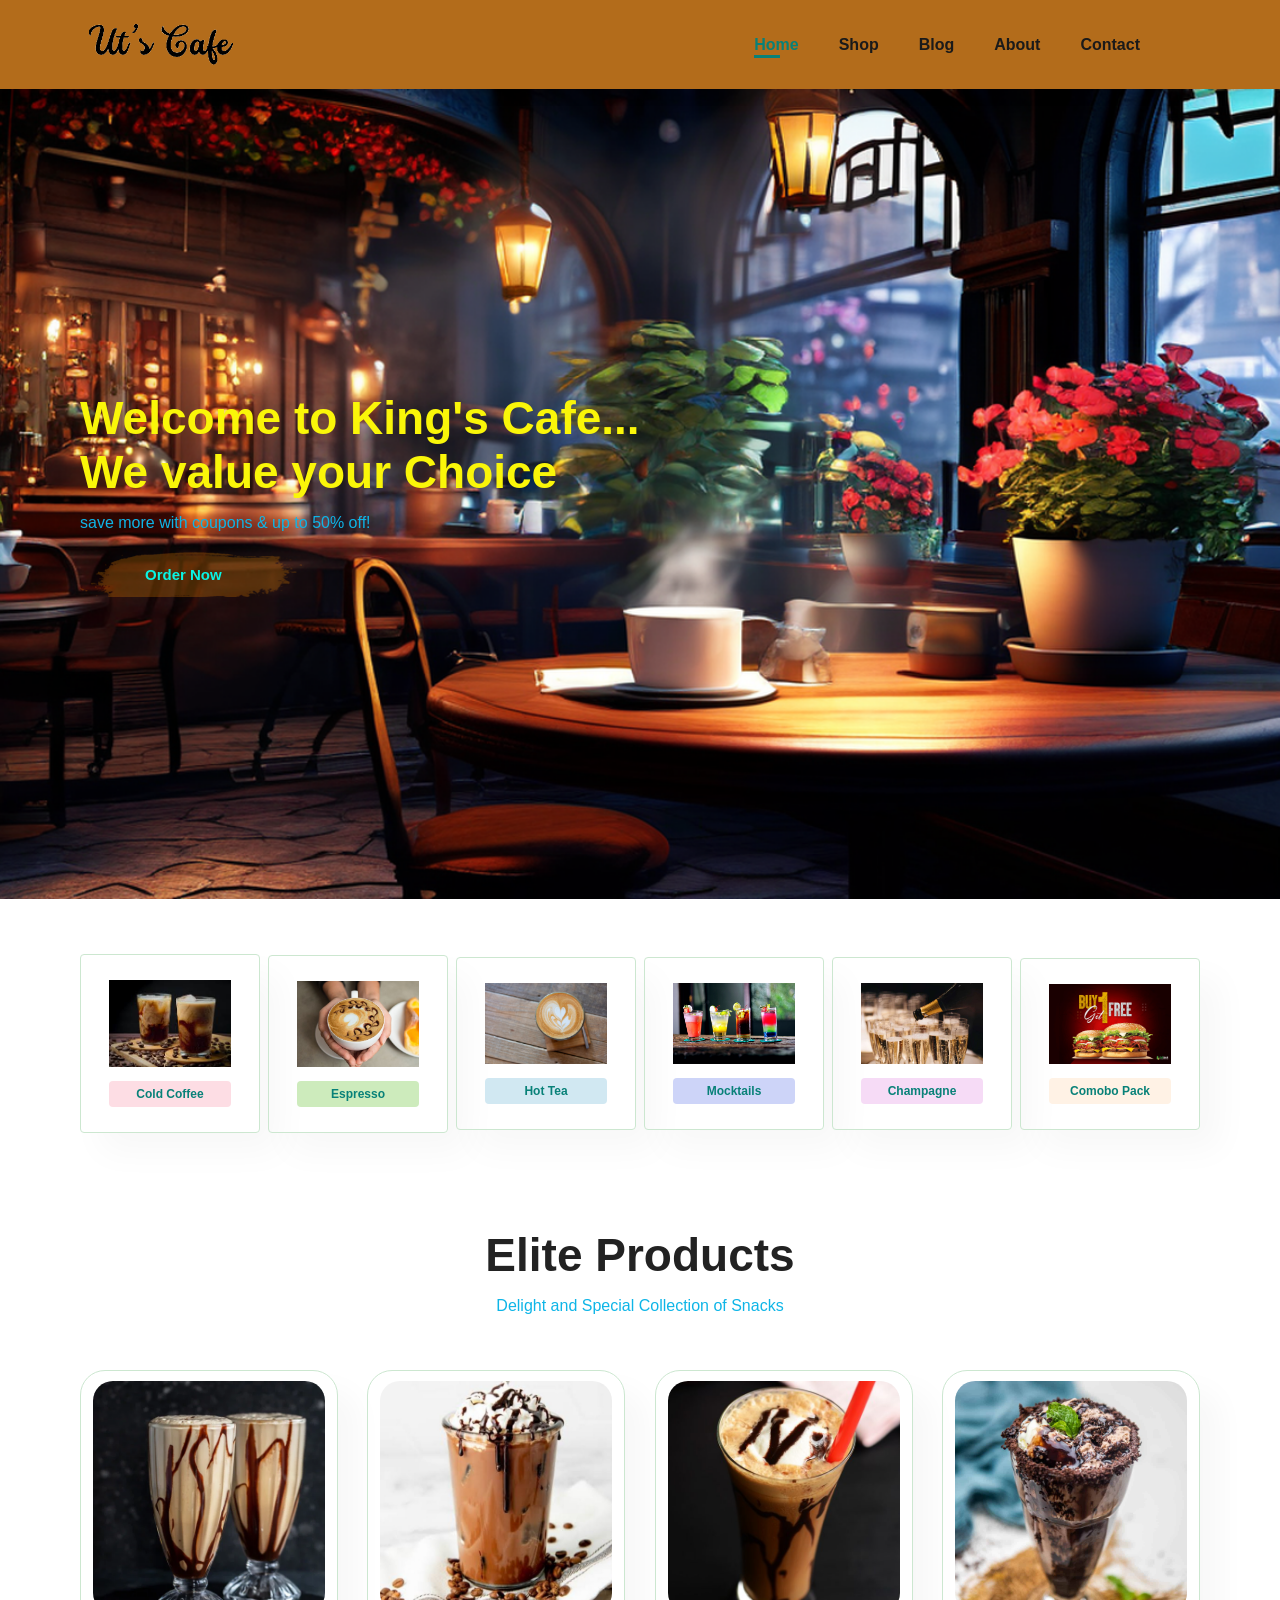
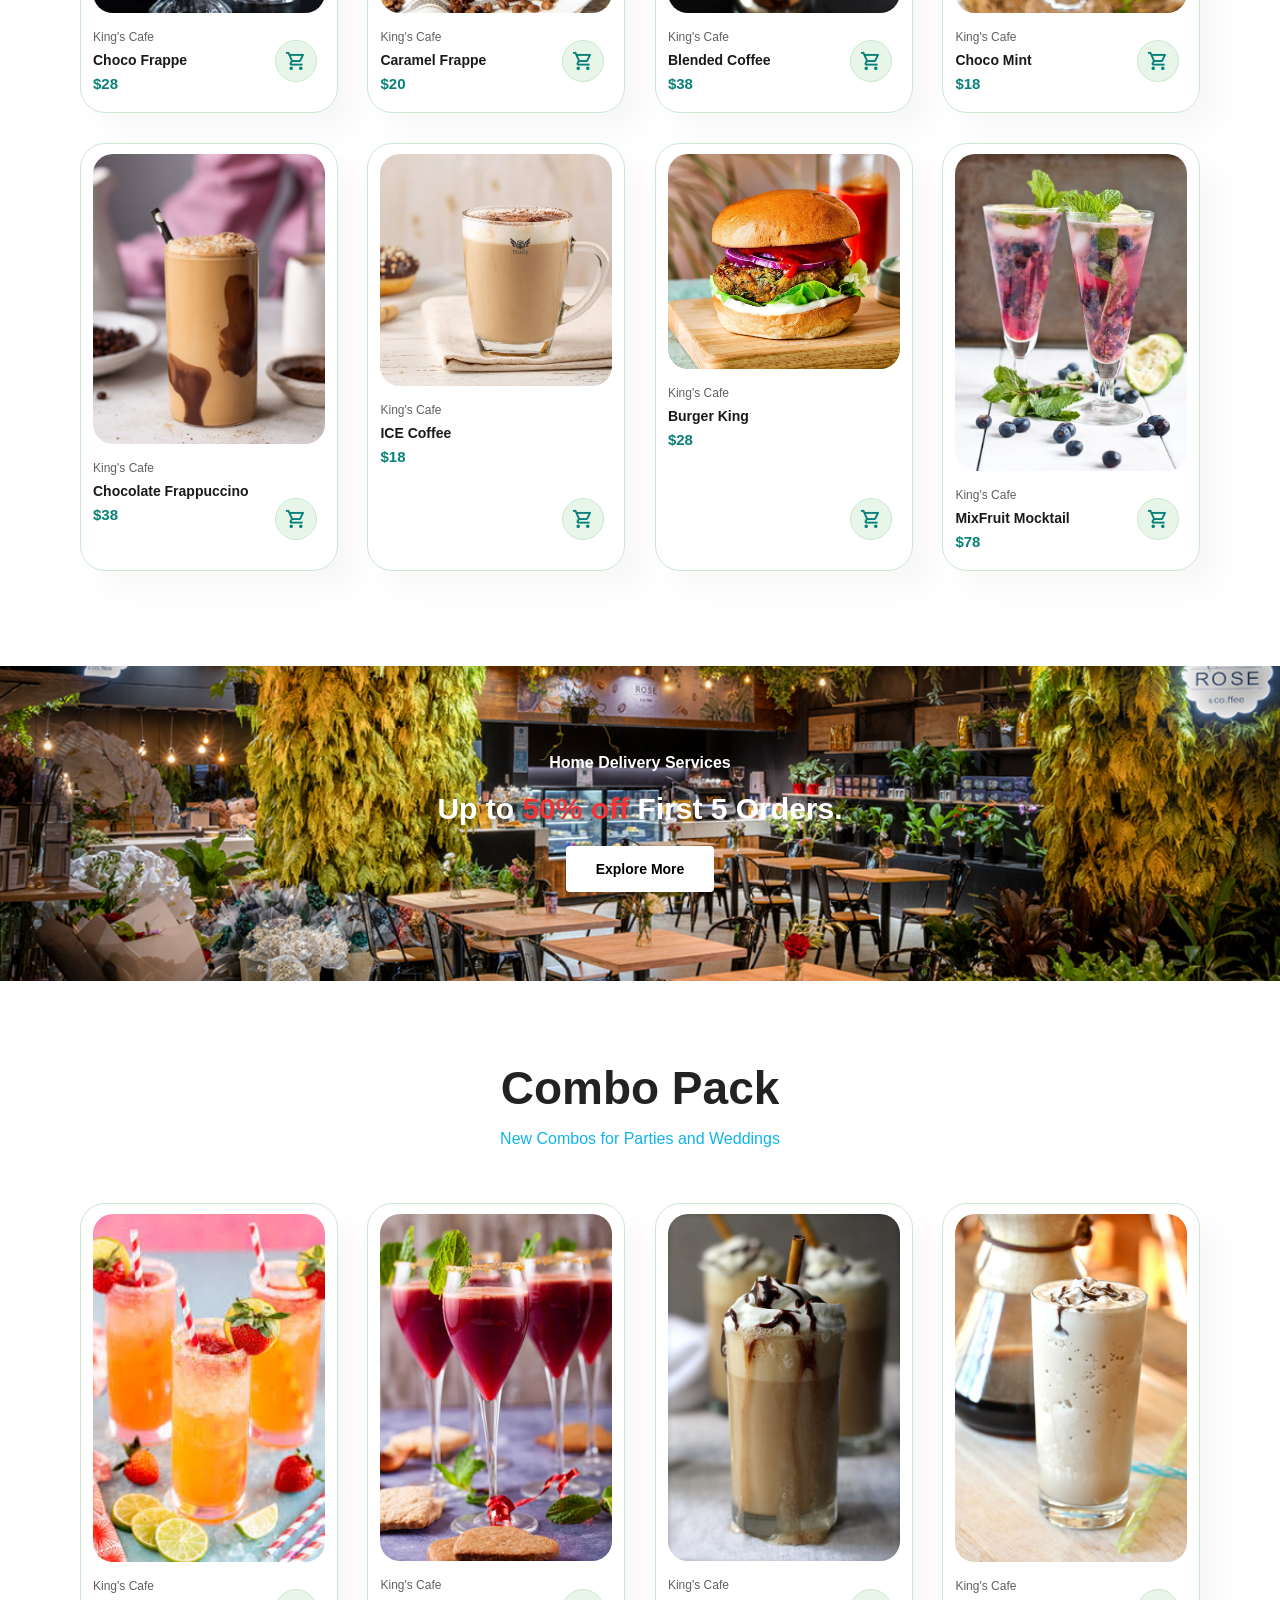
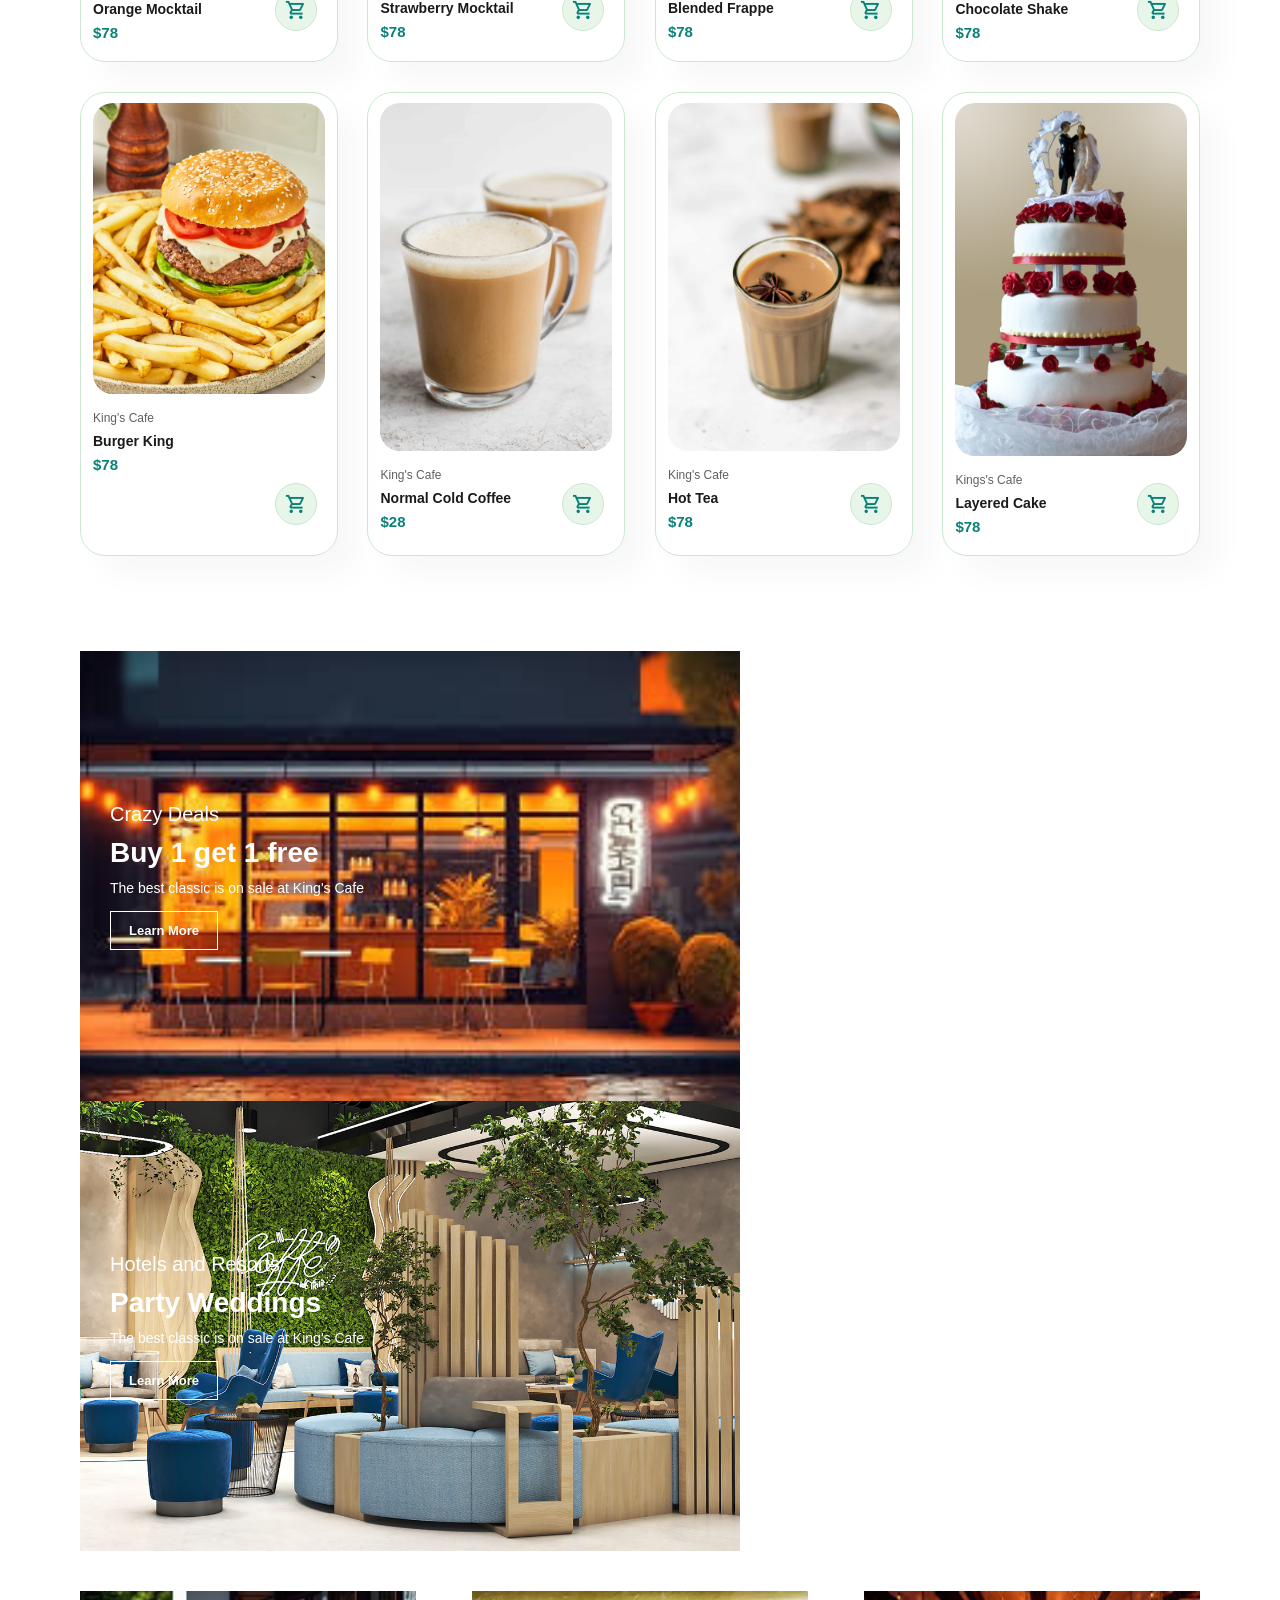
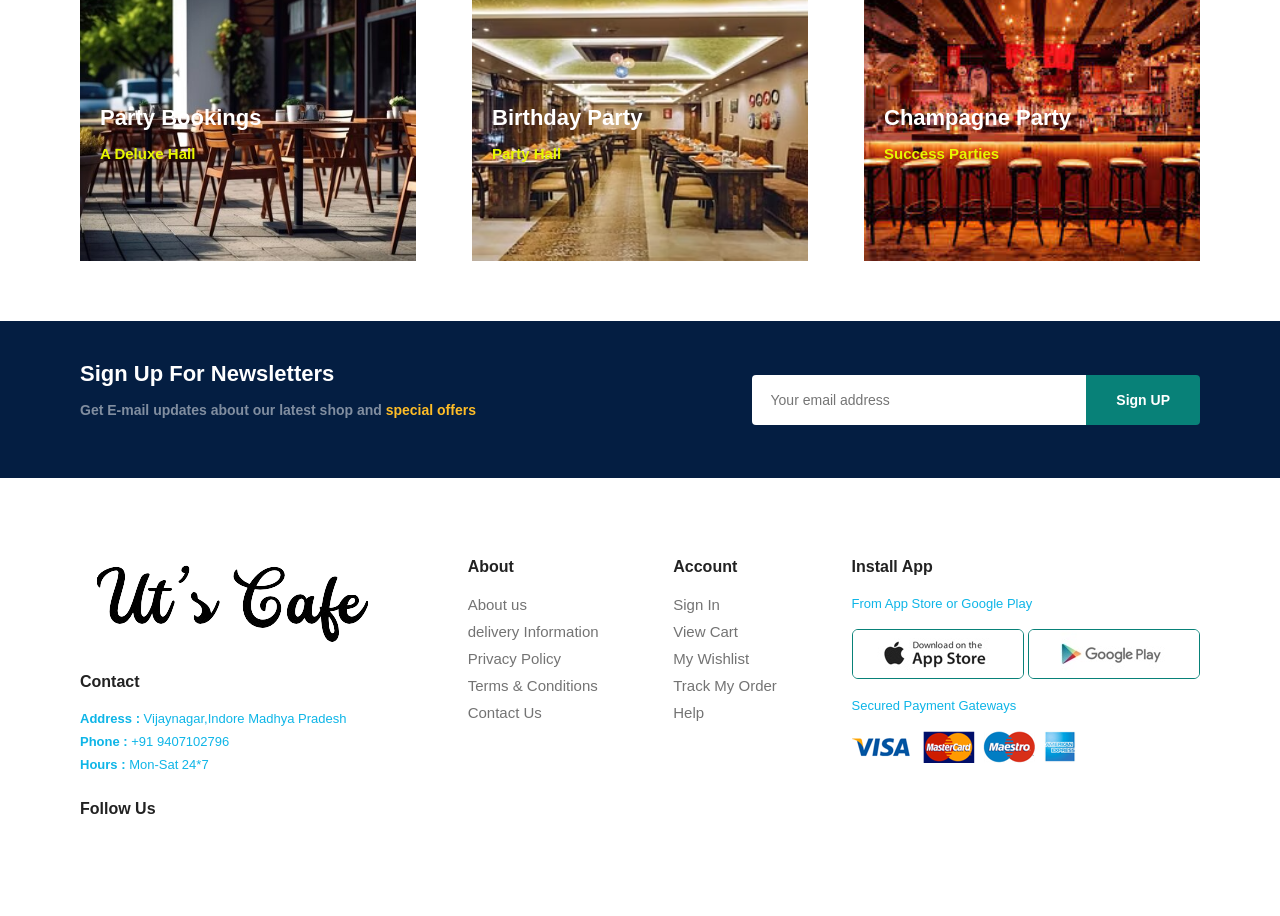
<file: index.html>
<!DOCTYPE html>
<html lang="en">

<head>
  <meta charset="UTF-8">
  <meta name="viewport" content="width=device-width, initial-scale=1.0">
  <link rel="stylesheet" href="style.css">
  <title>Ecommerce Website</title>
  <link rel="stylesheet"
    href="https://fonts.googleapis.com/css2?family=Material+Symbols+Outlined:opsz,wght,FILL,GRAD@24,400,0,0" />
  <link rel="stylesheet" href="style.css" />
</head>

<body>
  <!-- https://cdnjs.cloudflare.com/ajax/libs/font-awesome/5.15.2/css/all.min.css -->

  <section id="header">
    <a href="#"><img src="logo.png" alt="" height="45px"></a>

    <div>
      <ul id="navbar">
        <li><a class="active" href="index.html">Home</a></li>
        <li><a href="shop.html">Shop</a></li>
        <li><a href="blog.html">Blog</a></li>
        <li><a href="about.html">About</a></li>
        <li><a href="contact.html">Contact</a></li>
        <li id="lg-bag"><a href="cart.html"><i class="fas fa-shopping-bag"></i></a></li>
        <a href="#" id="close"><i class="fas fa-times"></i></a>
      </ul>
    </div>
    <div id="mobile">
      <a href="cart.html"><i class="fas fa-shopping-bag"></i></a>
      <i id="bar" class="fas fa-outdent"></i>
    </div>
  </section>

  <section id="hero"> 
    <!-- <div class="hero1"> -->
    <!-- <h4>How can we serve you!!</h4> -->
    <h2>Welcome to King's Cafe...</h2>
    <h2>We value your Choice</h2>
    <p>save more with coupons & up to 50% off! </p>
    <button>Order Now</button>
  <!-- </div> -->
  </section>

  <section id="feature" class="section-p1">

    <div class="fe-box">
    <img src="website/feature/f1.png" alt="">
    <h6>Cold Coffee</h6>
    </div>

    <div class="fe-box">
      <img src="website/feature/f2.png" alt="">
      <h6>Espresso</h6>
    </div>

    <div class="fe-box">
      <img src="website/feature/f3.png" alt="">
      <h6>Hot Tea</h6>
    </div>

    <div class="fe-box">
      <img src="website/feature/f4.png" alt="">
      <h6>Mocktails</h6>
    </div>

    <div class="fe-box">
      <img src="website/feature/f5.png" alt="">
      <h6>Champagne</h6>
    </div>

    <div class="fe-box">
      <img src="website/feature/f6.png" alt="">
      <h6>Comobo Pack</h6>
    </div>

  </section>

  <section id="product1" class="section-p1">
    <h2>Elite Products</h2>
    <p>Delight and Special Collection of Snacks</p>
    <div class="pro-container">

      <div class="pro">
        <img src="/website/products/f1.png" alt="">
        <div class="des">
          <span class="c-name">King's Cafe</span>
          <h5>Choco Frappe</h5>
          <div class="star">
            <i class="fas fa-star"></i>
            <i class="fas fa-star"></i>
            <i class="fas fa-star"></i>
            <i class="fas fa-star"></i>
            <i class="fas fa-star"></i>
          </div>
          <h4>$28</h4>
        </div>
        <a href="#"><span class="material-symbols-outlined cart">shopping_cart</span></a>
      </div>

      <div class="pro">
        <img src="/website/products/f2.png" alt="">
        <div class="des">
          <span class="c-name">King's Cafe</span>
          <h5>Caramel Frappe</h5>
          <div class="star">
            <i class="fas fa-star"></i>
            <i class="fas fa-star"></i>
            <i class="fas fa-star"></i>
            <i class="fas fa-star"></i>
            <i class="fas fa-star"></i>
          </div>
          <h4>$20</h4>
        </div>
        <a href="#"><span class="material-symbols-outlined cart">shopping_cart</span></a>
      </div>

      <div class="pro">
        <img src="/website/products/f3.png" alt="">
        <div class="des">
          <span class="c-name">King's Cafe</span>
          <h5>Blended Coffee</h5>
          <div class="star">
            <i class="fas fa-star"></i>
            <i class="fas fa-star"></i>
            <i class="fas fa-star"></i>
            <i class="fas fa-star"></i>
            <i class="fas fa-star"></i>
          </div>
          <h4>$38</h4>
        </div>
        <a href="#"><span class="material-symbols-outlined cart">shopping_cart</span></a>
      </div>

      <div class="pro">
        <img src="/website/products/f4.png" alt="">
        <div class="des">
          <span class="c-name">King's Cafe</span>
          <h5>Choco Mint</h5>
          <div class="star">
            <i class="fas fa-star"></i>
            <i class="fas fa-star"></i>
            <i class="fas fa-star"></i>
            <i class="fas fa-star"></i>
            <i class="fas fa-star"></i>
          </div>
          <h4>$18</h4>
        </div>
        <a href="#"><span class="material-symbols-outlined cart">shopping_cart</span></a>
      </div>

      <div class="pro">
        <img src="/website/products/f5.png" alt="">
        <div class="des">
          <span class="c-name">King's Cafe</span>
          <h5>Chocolate Frappuccino</h5>
          <div class="star">
            <i class="fas fa-star"></i>
            <i class="fas fa-star"></i>
            <i class="fas fa-star"></i>
            <i class="fas fa-star"></i>
            <i class="fas fa-star"></i>
          </div>
          <h4>$38</h4>
        </div>
        <a href="#"><span class="material-symbols-outlined cart">shopping_cart</span></a>
      </div>

      <div class="pro">
        <img src="/website/products/f6.png" alt="">
        <div class="des">
          <span class="c-name">King's Cafe</span>
          <h5>ICE Coffee</h5>
          <div class="star">
            <i class="fas fa-star"></i>
            <i class="fas fa-star"></i>
            <i class="fas fa-star"></i>
            <i class="fas fa-star"></i>
            <i class="fas fa-star"></i>
          </div>
          <h4>$18</h4>
        </div>
        <a href="#"><span class="material-symbols-outlined cart">shopping_cart</span></a>
      </div>

      <div class="pro">
        <img src="/website/products/f7.png" alt="">
        <div class="des">
          <span class="c-name">King's Cafe</span>
          <h5>Burger King</h5>
          <div class="star">
            <i class="fas fa-star"></i>
            <i class="fas fa-star"></i>
            <i class="fas fa-star"></i>
            <i class="fas fa-star"></i>
            <i class="fas fa-star"></i>
          </div>
          <h4>$28</h4>
        </div>
        <a href="#"><span class="material-symbols-outlined cart">shopping_cart</span></a>
      </div>

      <div class="pro">
        <img src="/website/products/f8.png" alt="">
        <div class="des">
          <span class="c-name">King's Cafe</span>
          <h5>MixFruit Mocktail</h5>
          <div class="star">
            <i class="fas fa-star"></i>
            <i class="fas fa-star"></i>
            <i class="fas fa-star"></i>
            <i class="fas fa-star"></i>
            <i class="fas fa-star"></i>
          </div>
          <h4>$78</h4>
        </div>
        <a href="#"><span class="material-symbols-outlined cart">shopping_cart</span></a>
      </div>


    </div>
  </section>

  <section id="banner" class="section-m1">
    <h4>Home Delivery Services</h4>
    <h2>Up to <span> 50% off </span>First 5 Orders.</h2>
    <button class="normal">Explore More</button>
  </section>

  <section id="product1" class="section-p1">
    <h2>Combo Pack </h2>
    <p>New Combos for Parties and Weddings</p>
    <div class="pro-container">

      <div class="pro">
        <img src="/website/products/n1.png" alt="">
        <div class="des">
          <span class="c-name">King's Cafe</span>
          <h5>Orange Mocktail</h5>
          <div class="star">
            <i class="fas fa-star"></i>
            <i class="fas fa-star"></i>
            <i class="fas fa-star"></i>
            <i class="fas fa-star"></i>
            <i class="fas fa-star"></i>
          </div>
          <h4>$78</h4>
        </div>
        <a href="#"><span class="material-symbols-outlined cart">shopping_cart</span></a>
      </div>

      <div class="pro">
        <img src="/website/products/n2.png" alt="">
        <div class="des">
          <span class="c-name">King's Cafe</span>
          <h5>Strawberry Mocktail</h5>
          <div class="star">
            <i class="fas fa-star"></i>
            <i class="fas fa-star"></i>
            <i class="fas fa-star"></i>
            <i class="fas fa-star"></i>
            <i class="fas fa-star"></i>
          </div>
          <h4>$78</h4>
        </div>
        <a href="#"><span class="material-symbols-outlined cart">shopping_cart</span></a>
      </div>

      <div class="pro">
        <img src="/website/products/n3.png" alt="">
        <div class="des">
          <span class="c-name">King's Cafe</span>
          <h5>Blended Frappe</h5>
          <div class="star">
            <i class="fas fa-star"></i>
            <i class="fas fa-star"></i>
            <i class="fas fa-star"></i>
            <i class="fas fa-star"></i>
            <i class="fas fa-star"></i>
          </div>
          <h4>$78</h4>
        </div>
        <a href="#"><span class="material-symbols-outlined cart">shopping_cart</span></a>
      </div>

      <div class="pro">
        <img src="/website/products/n4.png" alt="">
        <div class="des">
          <span class="c-name">King's Cafe</span>
          <h5>Chocolate Shake</h5>
          <div class="star">
            <i class="fas fa-star"></i>
            <i class="fas fa-star"></i>
            <i class="fas fa-star"></i>
            <i class="fas fa-star"></i>
            <i class="fas fa-star"></i>
          </div>
          <h4>$78</h4>
        </div>
        <a href="#"><span class="material-symbols-outlined cart">shopping_cart</span></a>
      </div>

      <div class="pro">
        <img src="/website/products/n5.png" alt="">
        <div class="des">
          <span class="c-name">King's Cafe</span>
          <h5>Burger King</h5>
          <div class="star">
            <i class="fas fa-star"></i>
            <i class="fas fa-star"></i>
            <i class="fas fa-star"></i>
            <i class="fas fa-star"></i>
            <i class="fas fa-star"></i>
          </div>
          <h4>$78</h4>
        </div>
        <a href="#"><span class="material-symbols-outlined cart">shopping_cart</span></a>
      </div>

      <div class="pro">
        <img src="/website/products/n6.png" alt="">
        <div class="des">
          <span class="c-name">King's Cafe</span>
          <h5>Normal Cold Coffee</h5>
          <div class="star">
            <i class="fas fa-star"></i>
            <i class="fas fa-star"></i>
            <i class="fas fa-star"></i>
            <i class="fas fa-star"></i>
            <i class="fas fa-star"></i>
          </div>
          <h4>$28</h4>
        </div>
        <a href="#"><span class="material-symbols-outlined cart">shopping_cart</span></a>
      </div>

      <div class="pro">
        <img src="/website/products/n7.png" alt="">
        <div class="des">
          <span class="c-name">King's Cafe</span>
          <h5>Hot Tea</h5>
          <div class="star">
            <i class="fas fa-star"></i>
            <i class="fas fa-star"></i>
            <i class="fas fa-star"></i>
            <i class="fas fa-star"></i>
            <i class="fas fa-star"></i>
          </div>
          <h4>$78</h4>
        </div>
        <a href="#"><span class="material-symbols-outlined cart">shopping_cart</span></a>
      </div>

      <div class="pro">
        <img src="/website/products/n8.png" alt="">
        <div class="des">
          <span class="c-name">Kings's Cafe</span>
          <h5>Layered Cake </h5>
          <div class="star">
            <i class="fas fa-star"></i>
            <i class="fas fa-star"></i>
            <i class="fas fa-star"></i>
            <i class="fas fa-star"></i>
            <i class="fas fa-star"></i>
          </div>
          <h4>$78</h4>
        </div>
        <a href="#"><span class="material-symbols-outlined cart">shopping_cart</span></a>
      </div>


    </div>
  </section>

  <section id="sm-banner" class="section-p1">
    <div class="banner-box">
      <h4>Crazy Deals</h4>
      <h2>Buy 1 get 1 free</h2>
      <span>The best classic is on sale at King's Cafe</span>
      <button class="white">Learn More</button>
    </div>
    <div class="banner-box banner-box2">
      <h4>Hotels and Resorts</h4>
      <h2>Party  Weddings</h2>
      <span>The best classic is on sale at King's Cafe</span>
      <button class="white">Learn More</button>
    </div>
  </section>

  <section id="banner3">
    <div class="banner-box">
      <h2>Party Bookings</h2>
      <h3>A Deluxe Hall</h3>
    </div>

    <div class="banner-box banner-box2">
      <h2>Birthday Party </h2>
      <h3>Party Hall</h3>
    </div>

    <div class="banner-box banner-box3">
      <h2>Champagne Party</h2>
      <h3>Success Parties</h3>
    </div>
  </section>

  <section id="newsletter" class="section-p1 section-m1">
    <div class="newstext">
      <h4>Sign Up For Newsletters</h4>
      <p>Get E-mail updates about our latest shop and <span>special offers</span></p>
    </div>
    <div class="form">
      <input type="email" placeholder="Your email address">
      <button class="normal">Sign UP</button>
    </div>
  </section>

  <footer class="section-p1">
    <div class="col">
      <img class="logo" src="/logo.png" alt="">
      <h4>Contact</h4>
      <p><strong>Address :</strong> Vijaynagar,Indore Madhya Pradesh</p>
      <p><strong>Phone : </strong> +91 9407102796</p>
      <p><strong>Hours : </strong> Mon-Sat 24*7</p>
      <div class="follow">
        <h4>Follow Us</h4>
        <div class="icon">
          <i class="fab fa-facebook"></i>
          <i class="fab fa-twitter"></i>
          <i class="fab fa-instagram"></i>
          <i class="fab fa-pinterest-p"></i>
          <i class="fab fa-youtube"></i>
        </div>
      </div>
    </div>

    <div class="col">
      <h4>About</h4>
      <a href="#">About us</a>
      <a href="#">delivery Information</a>
      <a href="#">Privacy Policy</a>
      <a href="#">Terms & Conditions</a>
      <a href="#">Contact Us</a>
    </div>

    <div class="col">
      <h4>Account</h4>
      <a href="#">Sign In</a>
      <a href="#">View Cart</a>
      <a href="#">My Wishlist</a>
      <a href="#">Track My Order</a>
      <a href="#">Help</a>
    </div>

    <div class="col install">
      <h4>Install App</h4>
      <p>From App Store or Google Play</p>
      <div class="row">
        <img src="/website/products/app.jpg" alt="">
        <img src="/play.jpg" alt="">
      </div>
      <p>Secured Payment Gateways</p>
      <img src="/pay.png" alt="">
    </div>
  </footer>

  <script src="script.js"></script>
</body>

</html>
</file>
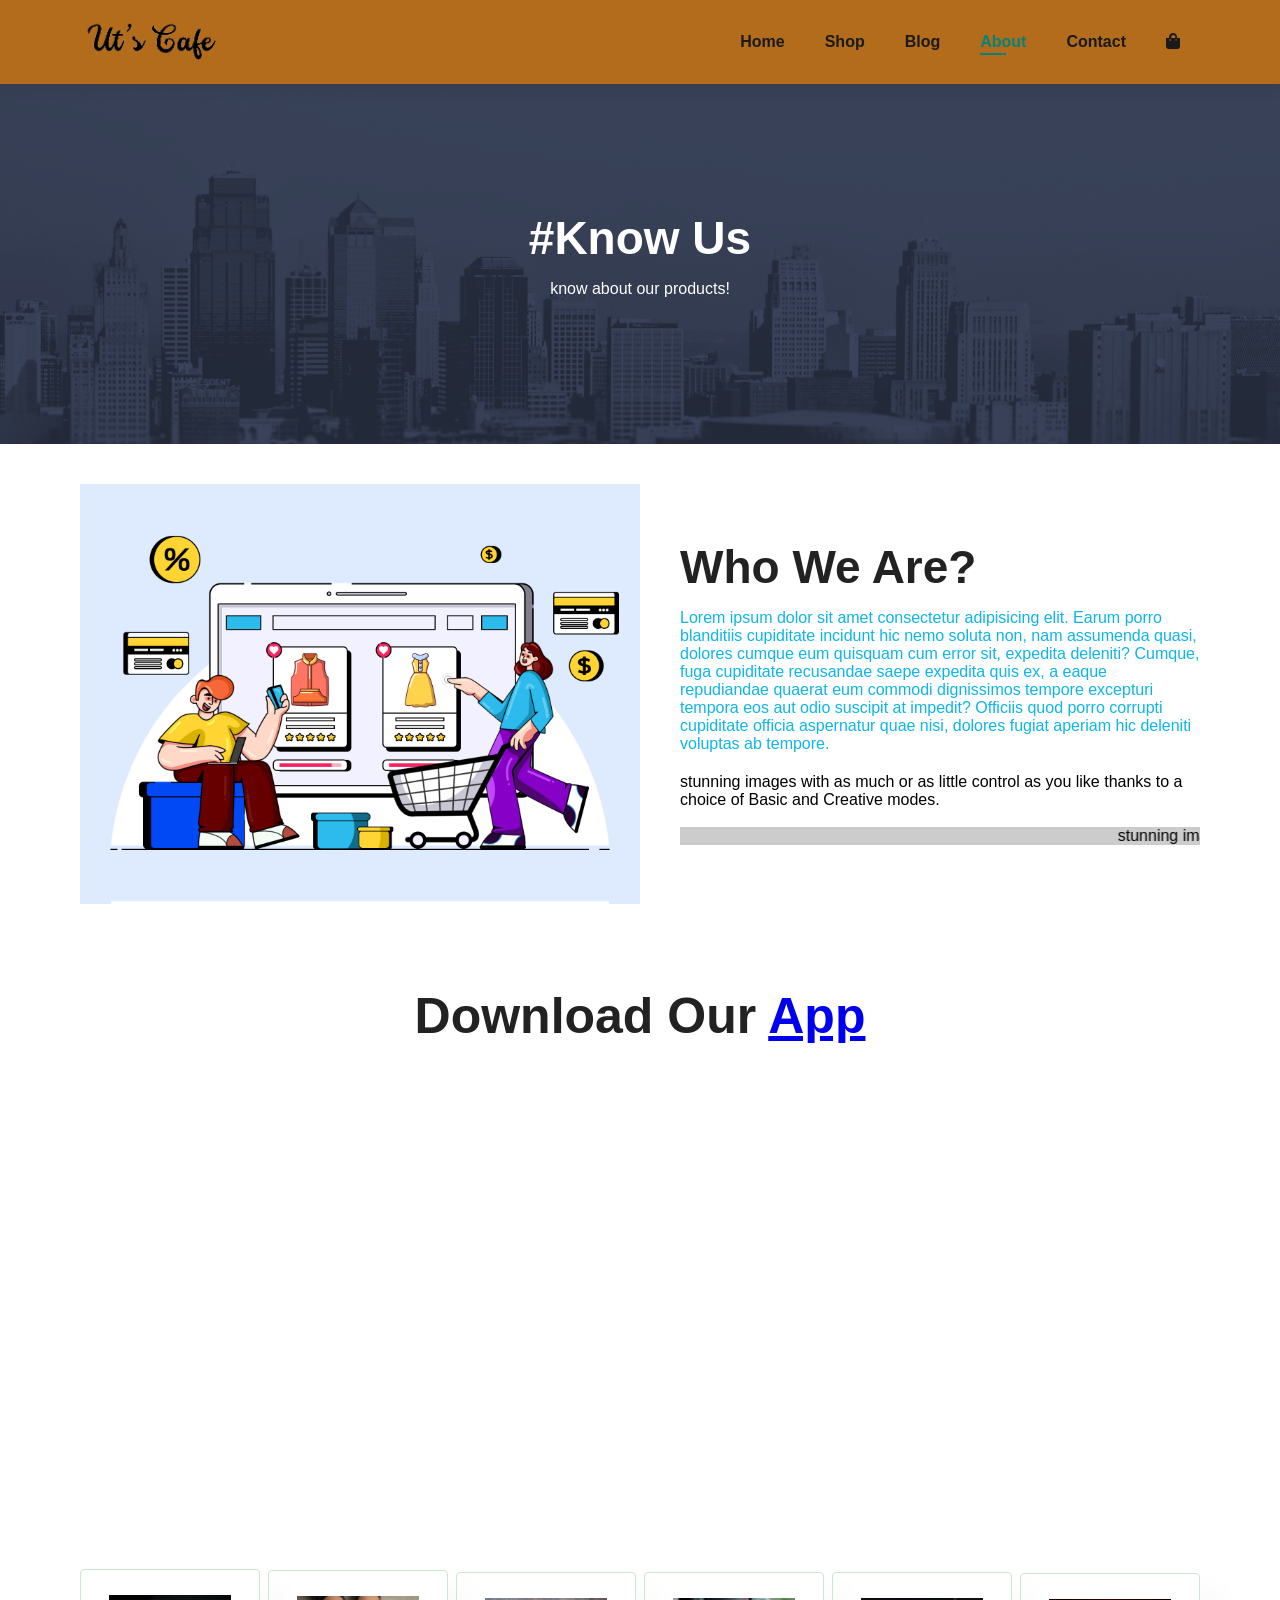
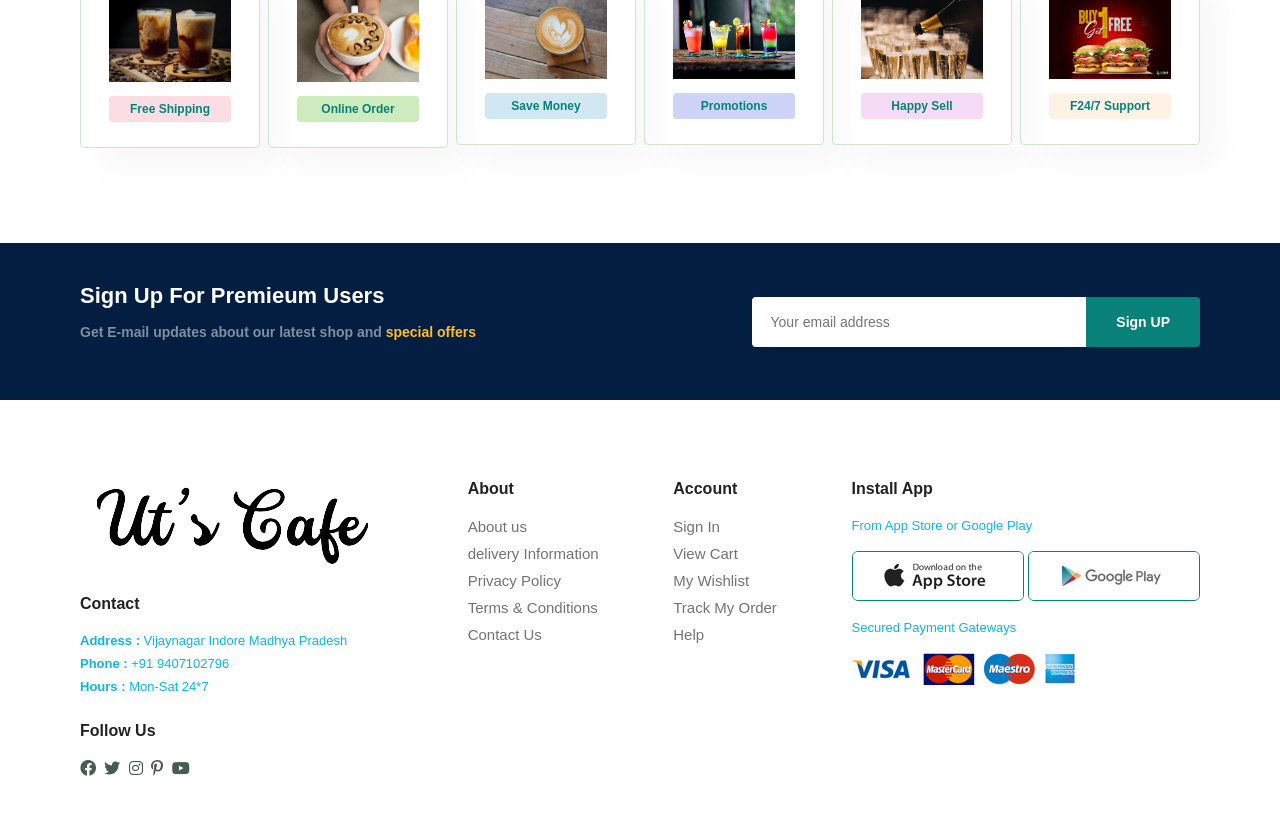
<file: about.html>
<!DOCTYPE html>
<html lang="en">

<head>
    <meta charset="UTF-8">
    <meta name="viewport" content="width=device-width, initial-scale=1.0">
    <link rel="stylesheet" href="style.css">
    <title>Ecommerce Website</title>
    <link rel="stylesheet"
        href="https://fonts.googleapis.com/css2?family=Material+Symbols+Outlined:opsz,wght,FILL,GRAD@24,400,0,0" />
    <link rel="stylesheet" href="https://cdnjs.cloudflare.com/ajax/libs/font-awesome/5.15.2/css/all.min.css" />
</head>

<body>

    <section id="header">
        <a href="#"><img src="/logo.png" alt="" height="40px"></a>

        <div>
            <ul id="navbar">
                <li><a href="index.html">Home</a></li>
                <li><a href="shop.html">Shop</a></li>
                <li><a href="blog.html">Blog</a></li>
                <li><a class="active" href="about.html">About</a></li>
                <li><a href="contact.html">Contact</a></li>
                <li id="lg-bag"><a href="cart.html"><i class="fas fa-shopping-bag"></i></a></li>
                <a href="#" id="close"><i class="fas fa-times"></i></a>
            </ul>
        </div>
        <div id="mobile">
            <a href="cart.html"><i class="fas fa-shopping-bag"></i></a>
            <i id="bar" class="fas fa-outdent"></i>
        </div>
    </section>

    <section id="page-header" class="about-header">
        <h2>#Know Us</h2>
        <p>know about our products!</p>
    </section>

    <section id="about-head" class="section-p1">
        <img src="website/about/a6.jpg" alt="">
        <div>
            <h2>Who We Are?</h2>
            <p>Lorem ipsum dolor sit amet consectetur adipisicing elit. Earum porro blanditiis cupiditate incidunt hic
                nemo soluta non, nam assumenda quasi, dolores cumque eum quisquam cum error sit, expedita deleniti?
                Cumque, fuga cupiditate recusandae saepe expedita quis ex, a eaque repudiandae quaerat eum commodi
                dignissimos tempore excepturi tempora eos aut odio suscipit at impedit? Officiis quod porro corrupti
                cupiditate officia aspernatur quae nisi, dolores fugiat aperiam hic deleniti voluptas ab tempore.</p>
            <abbr>stunning images with as much or as little control as you
                like thanks to a choice of Basic and Creative modes.</abbr>
            <br><br>
            <marquee style="background-color: #ccc;" loop="-1" scrollamount="5" width="100%">stunning images with as
                much or as little control as you
                like thanks to a choice of Basic and Creative modes.</marquee>
        </div>
    </section>

    <section id="about-app" class="section-p1">
        <h1>Download Our <a href="#">App</a></h1>
        <div class="video">
            <video autoplay muted loop src="website/about/1.mp4"></video>
        </div>
    </section>

    <section id="feature" class="section-p1">

        <div class="fe-box">
            <img src="website/feature/f1.png" alt="">
            <h6>Free Shipping</h6>
        </div>

        <div class="fe-box">
            <img src="website/feature/f2.png" alt="">
            <h6>Online Order</h6>
        </div>

        <div class="fe-box">
            <img src="website/feature/f3.png" alt="">
            <h6>Save Money</h6>
        </div>

        <div class="fe-box">
            <img src="website/feature/f4.png" alt="">
            <h6>Promotions</h6>
        </div>

        <div class="fe-box">
            <img src="website/feature/f5.png" alt="">
            <h6>Happy Sell</h6>
        </div>

        <div class="fe-box">
            <img src="website/feature/f6.png" alt="">
            <h6>F24/7 Support</h6>
        </div>

    </section>

    <section id="newsletter" class="section-p1 section-m1">
        <div class="newstext">
            <h4>Sign Up For Premieum Users</h4>
            <p>Get E-mail updates about our latest shop and <span>special offers</span></p>
        </div>
        <div class="form">
            <input type="email" placeholder="Your email address">
            <button class="normal">Sign UP</button>
        </div>
    </section>

    <footer class="section-p1">
        <div class="col">
            <img class="logo" src="/logo.png" alt="">
            <h4>Contact</h4>
            <p><strong>Address :</strong> Vijaynagar Indore Madhya Pradesh</p>
            <p><strong>Phone : </strong> +91 9407102796</p>
            <p><strong>Hours : </strong> Mon-Sat 24*7</p>
            <div class="follow">
                <h4>Follow Us</h4>
                <div class="icon">
                    <i class="fab fa-facebook"></i>
                    <i class="fab fa-twitter"></i>
                    <i class="fab fa-instagram"></i>
                    <i class="fab fa-pinterest-p"></i>
                    <i class="fab fa-youtube"></i>
                </div>
            </div>
        </div>

        <div class="col">
            <h4>About</h4>
            <a href="#">About us</a>
            <a href="#">delivery Information</a>
            <a href="#">Privacy Policy</a>
            <a href="#">Terms & Conditions</a>
            <a href="#">Contact Us</a>
        </div>

        <div class="col">
            <h4>Account</h4>
            <a href="#">Sign In</a>
            <a href="#">View Cart</a>
            <a href="#">My Wishlist</a>
            <a href="#">Track My Order</a>
            <a href="#">Help</a>
        </div>

        <div class="col install">
            <h4>Install App</h4>
            <p>From App Store or Google Play</p>
            <div class="row">
                <img src="/website/products/app.jpg" alt="">
                <img src="/play.jpg" alt="">
            </div>
            <p>Secured Payment Gateways</p>
            <img src="/pay.png" alt="">
        </div>
    </footer>

    <script src="script.js"></script>
</body>

</html>
</file>
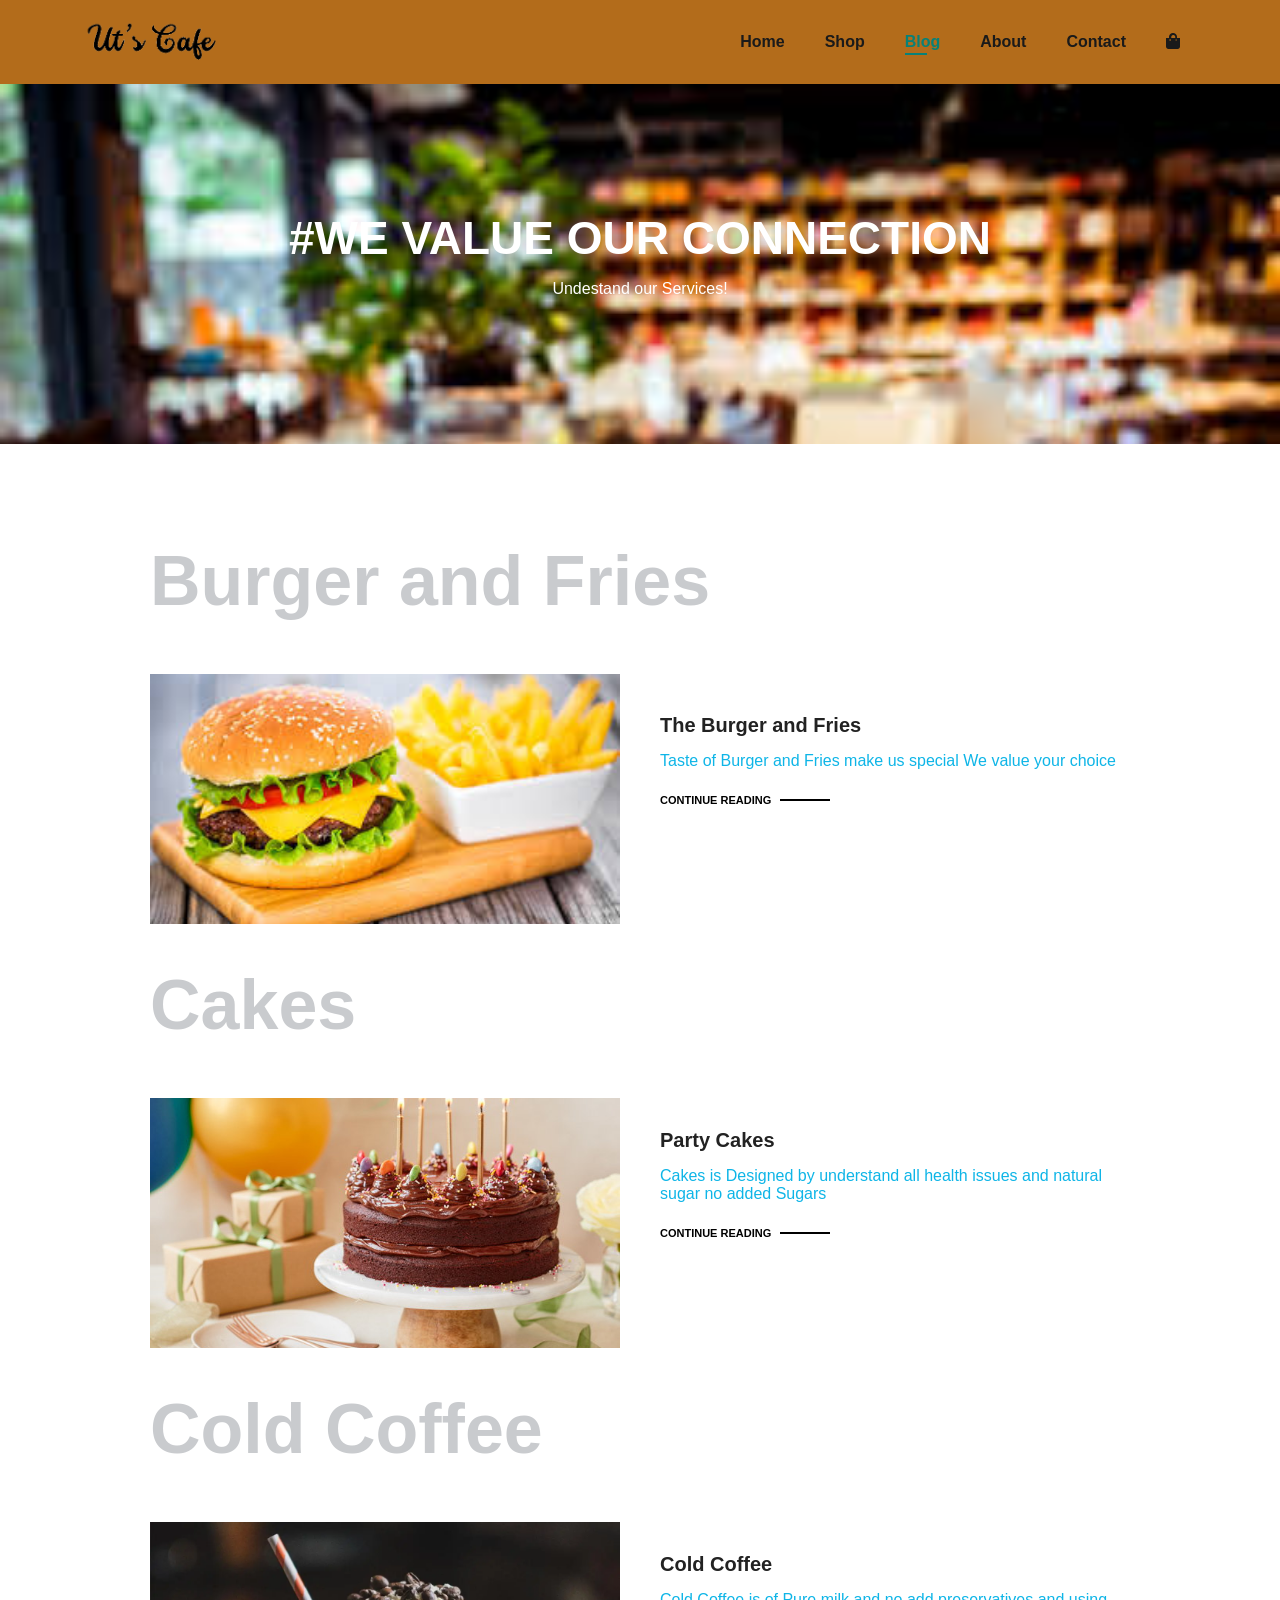
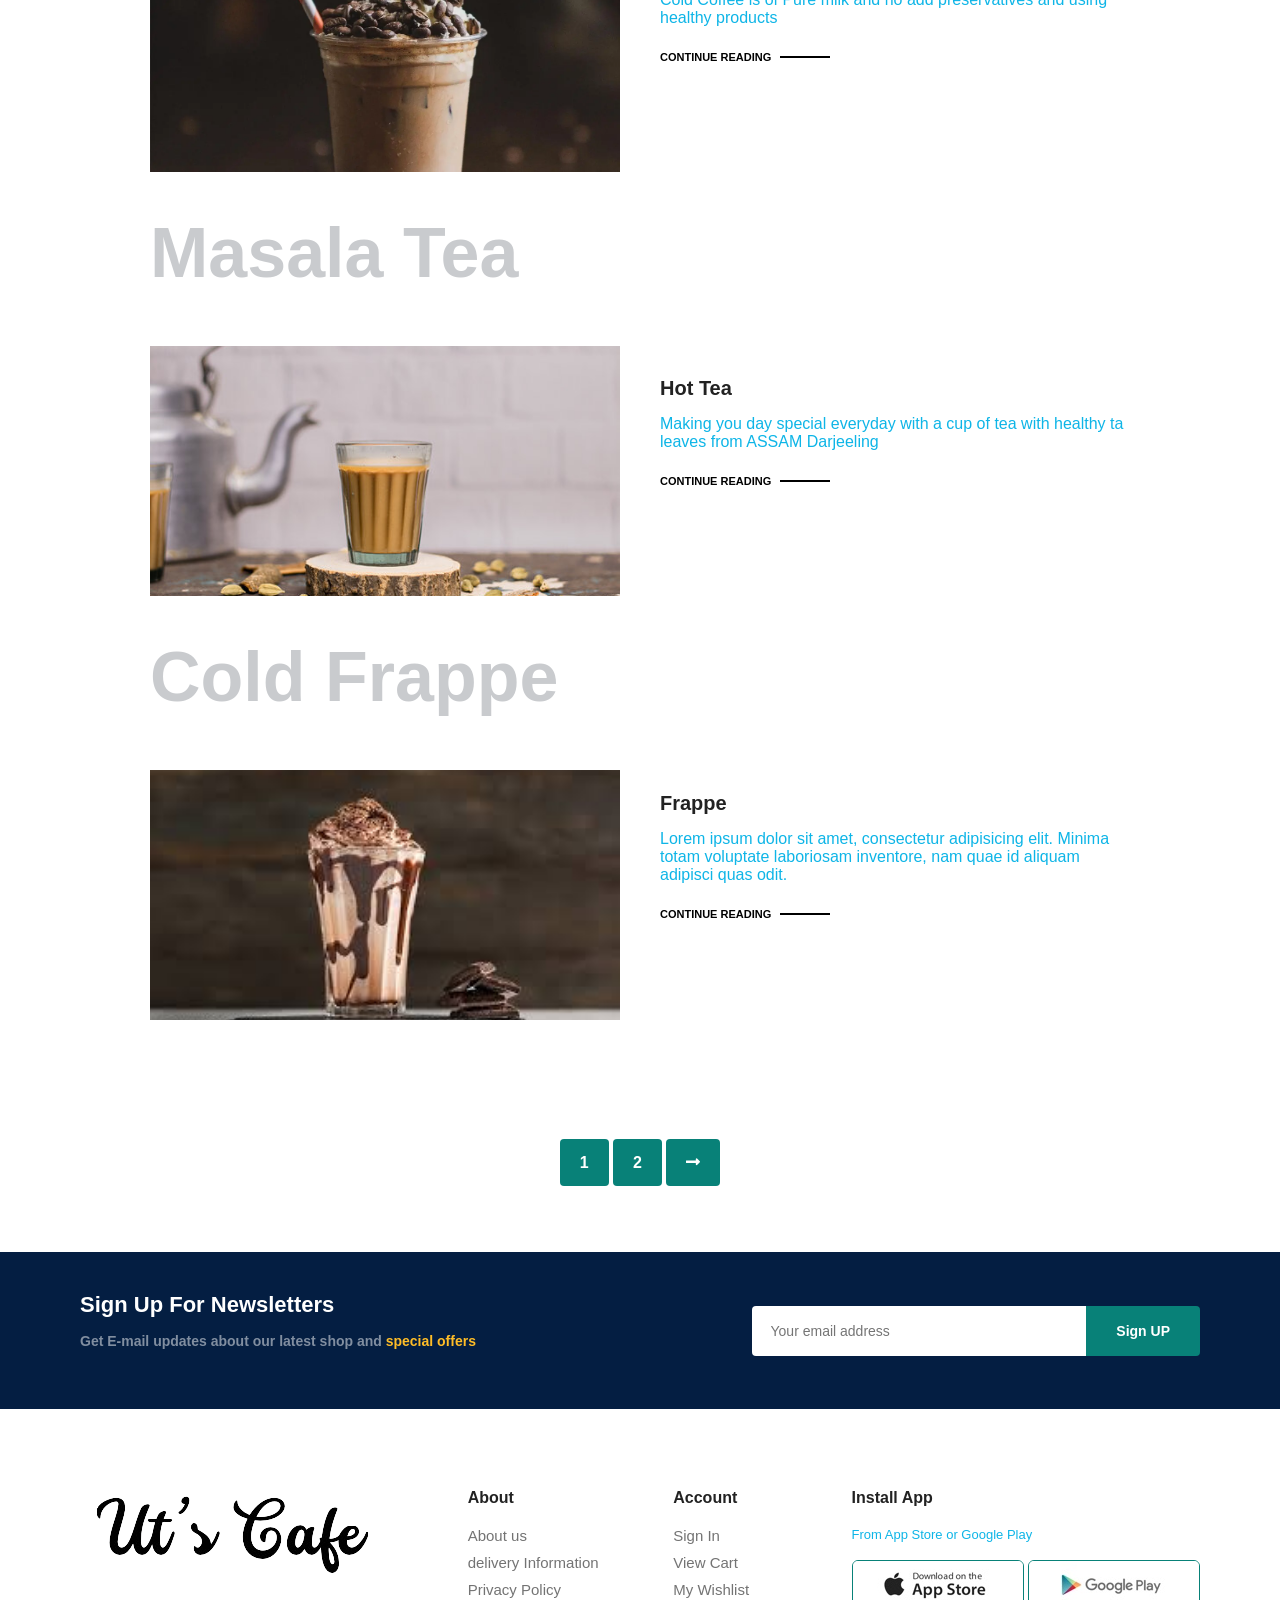
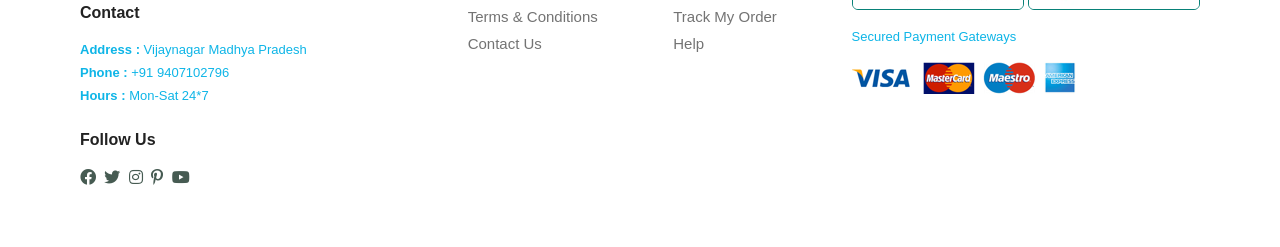
<file: blog.html>
<!DOCTYPE html>
<html lang="en">

<head>
  <meta charset="UTF-8">
  <meta name="viewport" content="width=device-width, initial-scale=1.0">
  <link rel="stylesheet" href="style.css">
  <title>Ecommerce Website</title>
  <link rel="stylesheet"
    href="https://fonts.googleapis.com/css2?family=Material+Symbols+Outlined:opsz,wght,FILL,GRAD@24,400,0,0" />
  <link rel="stylesheet" href="https://cdnjs.cloudflare.com/ajax/libs/font-awesome/5.15.2/css/all.min.css" />
</head>

<body>

  <section id="header">
    <a href="#"><img src="logo.png" alt="" height="40px"></a>

    <div>
      <ul id="navbar">
        <li><a  href="index.html">Home</a></li>
        <li><a  href="shop.html">Shop</a></li>
        <li><a class="active" href="blog.html">Blog</a></li>
        <li><a href="about.html">About</a></li>
        <li><a href="contact.html">Contact</a></li>
        <li id="lg-bag"><a href="cart.html"><i class="fas fa-shopping-bag"></i></a></li>
        <a href="#" id="close"><i class="fas fa-times"></i></a>
      </ul>
    </div>
    <div id="mobile">
      <a href="cart.html"><i class="fas fa-shopping-bag"></i></a>
      <i id="bar" class="fas fa-outdent"></i>
    </div>
  </section>

  <section id="page-header" class="blog-header">
    <h2>#WE VALUE OUR CONNECTION</h2>
    <p>Undestand our Services!</p>
  </section>


  <section id="blog">
    <div class="blog-box">
        <div class="blog-img"><img src="website/blog/b1.png" alt=""></div>
        <div class="blog-details">
            <h4>The Burger and Fries</h4>
            <p>Taste of Burger and Fries make us special We value your choice</p>
            <a href="#">CONTINUE READING</a>
        </div>
        <h1>Burger and Fries</h1>
    </div>

    <div class="blog-box">
        <div class="blog-img"><img src="website/blog/b2.png" alt=""></div>
        <div class="blog-details">
            <h4>Party Cakes</h4>
            <p>Cakes is Designed by understand all health issues and natural sugar no added Sugars</p>
            <a href="#">CONTINUE READING</a>
        </div>
        <h1>Cakes</h1>
    </div>

    <div class="blog-box">
        <div class="blog-img"><img src="website/blog/b3.png" alt=""></div>
        <div class="blog-details">
            <h4>Cold Coffee</h4>
            <p>Cold Coffee is of Pure milk and no add preservatives and using healthy products</p>
            <a href="#">CONTINUE READING</a>
        </div>
        <h1>Cold Coffee</h1>
    </div>

    <div class="blog-box">
        <div class="blog-img"><img src="website/blog/b4.png" alt=""></div>
        <div class="blog-details">
            <h4>Hot Tea</h4>
            <p>Making you day special everyday with a cup of tea with healthy ta leaves from ASSAM Darjeeling</p>
            <a href="#">CONTINUE READING</a>
        </div>
        <h1>Masala Tea</h1>
    </div>

    <div class="blog-box">
        <div class="blog-img"><img src="website/blog/b6.png" alt=""></div>
        <div class="blog-details">
            <h4>Frappe</h4>
            <p>Lorem ipsum dolor sit amet, consectetur adipisicing elit. Minima totam voluptate laboriosam inventore, nam quae id aliquam adipisci quas odit.</p>
            <a href="#">CONTINUE READING</a>
        </div>
        <h1>Cold Frappe</h1>
    </div>

  </section>

  <section id="pagination" class="section-p1">
    <a href="#">1</a>
    <a href="#">2</a>
    <a href="#"><i class="fas fa-long-arrow-alt-right"></i></a>
  </section>

  <section id="newsletter" class="section-p1 section-m1">
    <div class="newstext">
      <h4>Sign Up For Newsletters</h4>
      <p>Get E-mail updates about our latest shop and <span>special offers</span></p>
    </div>
    <div class="form">
      <input type="email" placeholder="Your email address">
      <button class="normal">Sign UP</button>
    </div>
  </section>

  <footer class="section-p1">
    <div class="col">
      <img class="logo" src="/logo.png" alt="">
      <h4>Contact</h4>
      <p><strong>Address :</strong> Vijaynagar Madhya Pradesh</p>
      <p><strong>Phone : </strong> +91 9407102796</p>
      <p><strong>Hours : </strong> Mon-Sat 24*7</p>
      <div class="follow">
        <h4>Follow Us</h4>
        <div class="icon">
          <i class="fab fa-facebook"></i>
          <i class="fab fa-twitter"></i>
          <i class="fab fa-instagram"></i>
          <i class="fab fa-pinterest-p"></i>
          <i class="fab fa-youtube"></i>
        </div>
      </div>
    </div>

    <div class="col">
      <h4>About</h4>
      <a href="#">About us</a>
      <a href="#">delivery Information</a>
      <a href="#">Privacy Policy</a>
      <a href="#">Terms & Conditions</a>
      <a href="#">Contact Us</a>
    </div>

    <div class="col">
      <h4>Account</h4>
      <a href="#">Sign In</a>
      <a href="#">View Cart</a>
      <a href="#">My Wishlist</a>
      <a href="#">Track My Order</a>
      <a href="#">Help</a>
    </div>

    <div class="col install">
      <h4>Install App</h4>
      <p>From App Store or Google Play</p>
      <div class="row">
        <img src="/website/products/app.jpg" alt="">
        <img src="/play.jpg" alt="">
      </div>
      <p>Secured Payment Gateways</p>
      <img src="/pay.png" alt="">
    </div>
  </footer>

  <script src="script.js"></script>
</body>

</html>
</file>
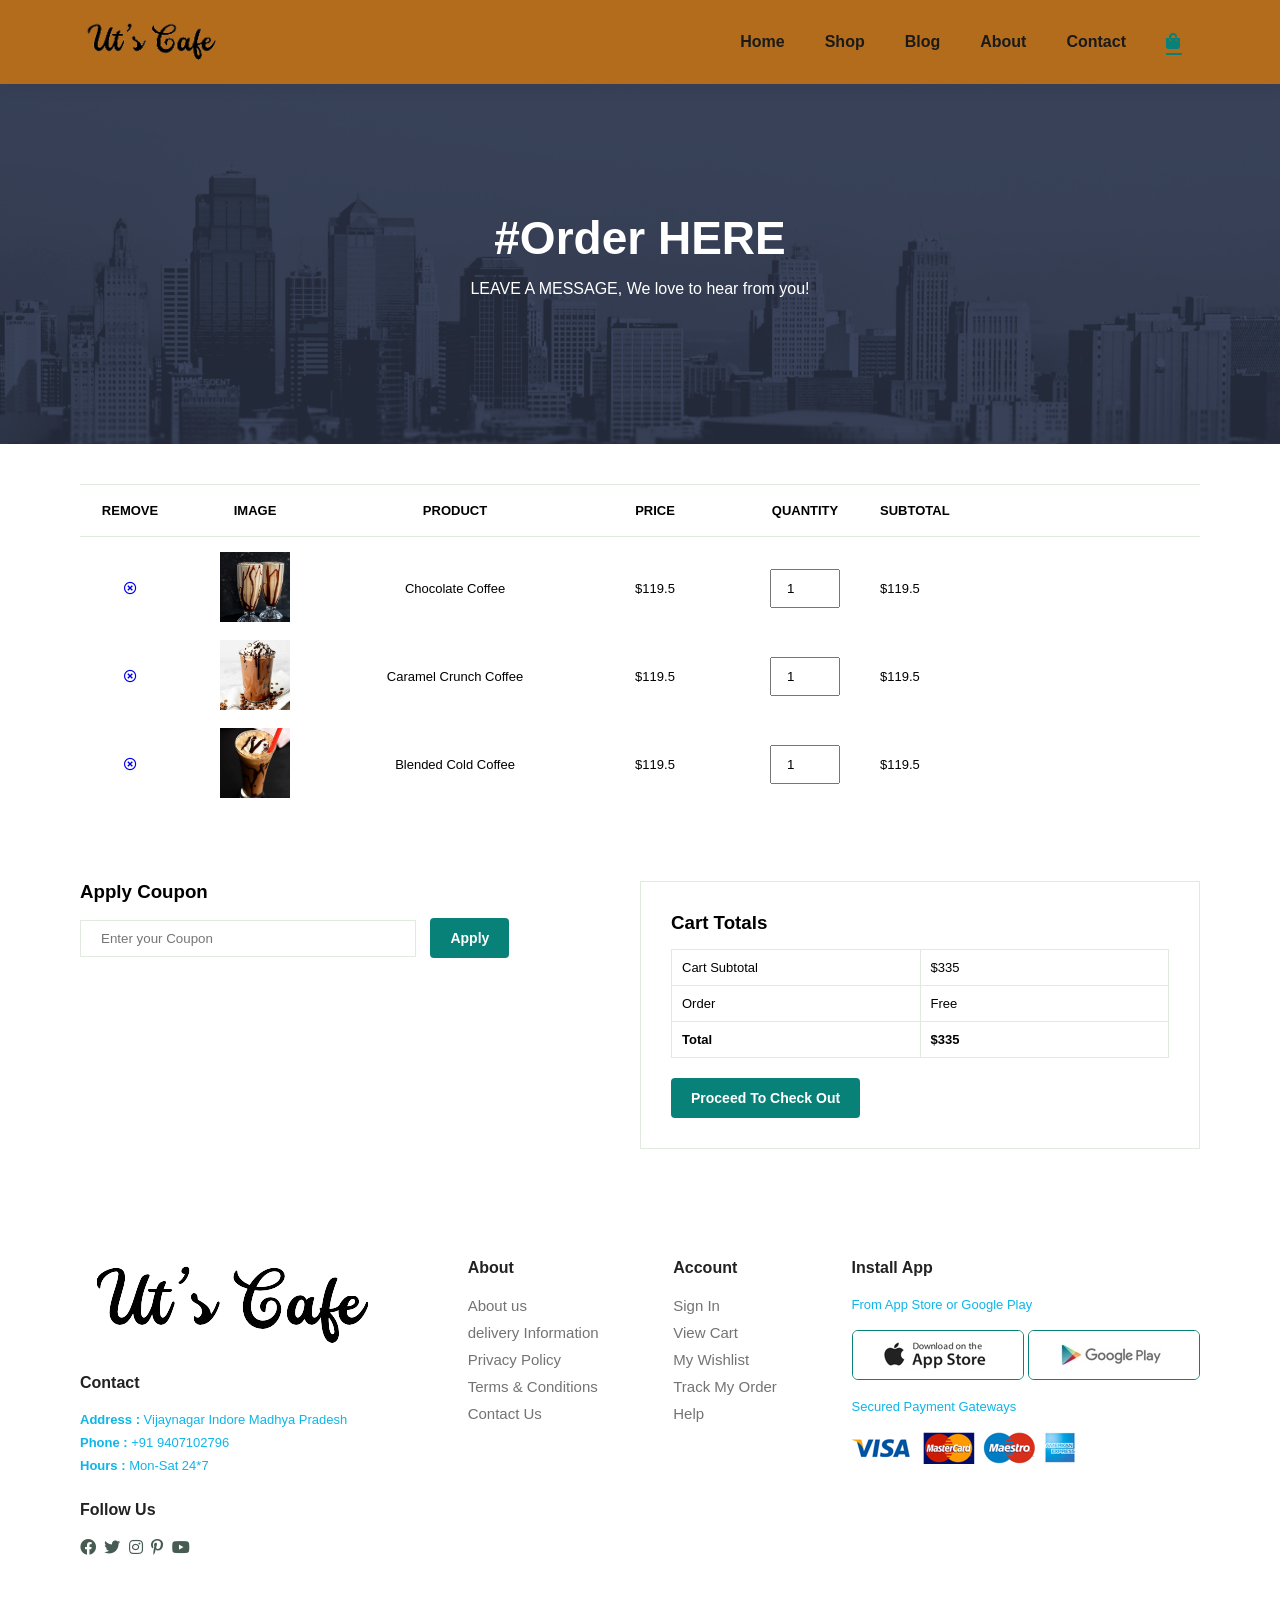
<file: cart.html>
<!DOCTYPE html>
<html lang="en">

<head>
  <meta charset="UTF-8">
  <meta name="viewport" content="width=device-width, initial-scale=1.0">
  <link rel="stylesheet" href="style.css">
  <title>Ecommerce Website</title>
  <link rel="stylesheet"
    href="https://fonts.googleapis.com/css2?family=Material+Symbols+Outlined:opsz,wght,FILL,GRAD@24,400,0,0" />
  <link rel="stylesheet" href="https://cdnjs.cloudflare.com/ajax/libs/font-awesome/5.15.2/css/all.min.css" />
</head>

<body>

  <section id="header">
    <a href="#"><img src="/logo.png" alt="" height="40px"></a>

    <div>
      <ul id="navbar">
        <li><a  href="index.html">Home</a></li>
        <li><a  href="shop.html">Shop</a></li>
        <li><a href="blog.html">Blog</a></li>
        <li><a href="about.html">About</a></li>
        <li><a  href="contact.html">Contact</a></li>
        <li id="lg-bag"><a class="active" href="cart.html"><i class="fas fa-shopping-bag"></i></a></li>
        <a href="#" id="close"><i class="fas fa-times"></i></a>
      </ul>
    </div>
    <div id="mobile">
      <a href="cart.html"><i class="fas fa-shopping-bag"></i></a>
      <i id="bar" class="fas fa-outdent"></i>
    </div>
  </section>

  <section id="page-header" class="about-header">
   
    <h2>#Order HERE</h2>
    <p>LEAVE A MESSAGE, We love to hear from you!</p>
   
  </section>

<section id="cart" class="section-p1">
    <table width="100%">
        <thead>
            <tr>
                <td>Remove</td>
                <td>Image</td>
                <td>Product</td>
                <td>Price</td>
                <td>Quantity</td>
                <td>Subtotal</td>
            </tr>
        </thead>
        <tbody>
            <tr>
                <td><a href="#"><i class="far fa-times-circle"></i></a></td>
                <td><img src="/website/products/f1.png" alt=""></td>
                <td>Chocolate Coffee</td>
                <td>$119.5</td>
                <td><input type="number" value="1"></td>
                <td>$119.5</td>
            </tr>
            <tr>
                <td><a href="#"><i class="far fa-times-circle"></i></a></td>
                <td><img src="/website/products/f2.png" alt=""></td>
                <td>Caramel Crunch Coffee</td>
                <td>$119.5</td>
                <td><input type="number" value="1"></td>
                <td>$119.5</td>
            </tr>
            <tr>
                <td><a href="#"><i class="far fa-times-circle"></i></a></td>
                <td><img src="/website/products/f3.png" alt=""></td>
                <td>Blended Cold Coffee</td>
                <td>$119.5</td>
                <td><input type="number" value="1"></td>
                <td>$119.5</td>
            </tr>
        </tbody>
    </table>
</section>

<section id="cart-add" class="section-p1">
    <div id="coupon">
        <h3>Apply Coupon</h3>
        <div>
            <input type="text" placeholder="Enter your Coupon">
            <button class="normal">Apply</button>
        </div>
    </div>
    <div id="subtotal">
        <h3>Cart Totals</h3>
        <table>
            <tr>
                <td>Cart Subtotal</td>
                <td>$335</td>

            </tr>
            <tr>
                <td>Order</td>
                <td>Free</td>
            </tr>
            <tr>
                <td><strong>Total</strong></td>
                <td><strong>$335</strong></td>
            </tr>
        </table>
        <button class="normal">Proceed To Check Out</button>
    </div>
</section>

  <footer class="section-p1">
    <div class="col">
      <img class="logo" src="/logo.png" alt="">
      <h4>Contact</h4>
      <p><strong>Address :</strong> Vijaynagar Indore Madhya Pradesh</p>
      <p><strong>Phone : </strong> +91 9407102796</p>
      <p><strong>Hours : </strong>Mon-Sat 24*7</p>
      <div class="follow">
        <h4>Follow Us</h4>
        <div class="icon">
          <i class="fab fa-facebook"></i>
          <i class="fab fa-twitter"></i>
          <i class="fab fa-instagram"></i>
          <i class="fab fa-pinterest-p"></i>
          <i class="fab fa-youtube"></i>
        </div>
      </div>
    </div>

    <div class="col">
      <h4>About</h4>
      <a href="#">About us</a>
      <a href="#">delivery Information</a>
      <a href="#">Privacy Policy</a>
      <a href="#">Terms & Conditions</a>
      <a href="#">Contact Us</a>
    </div>

    <div class="col">
      <h4>Account</h4>
      <a href="#">Sign In</a>
      <a href="#">View Cart</a>
      <a href="#">My Wishlist</a>
      <a href="#">Track My Order</a>
      <a href="#">Help</a>
    </div>

    <div class="col install">
      <h4>Install App</h4>
      <p>From App Store or Google Play</p>
      <div class="row">
        <img src="/website/products/app.jpg" alt="">
        <img src="/play.jpg" alt="">
      </div>
      <p>Secured Payment Gateways</p>
      <img src="/pay.png" alt="">
    </div>
  </footer>

  <script src="script.js"></script>
</body>

</html>
</file>
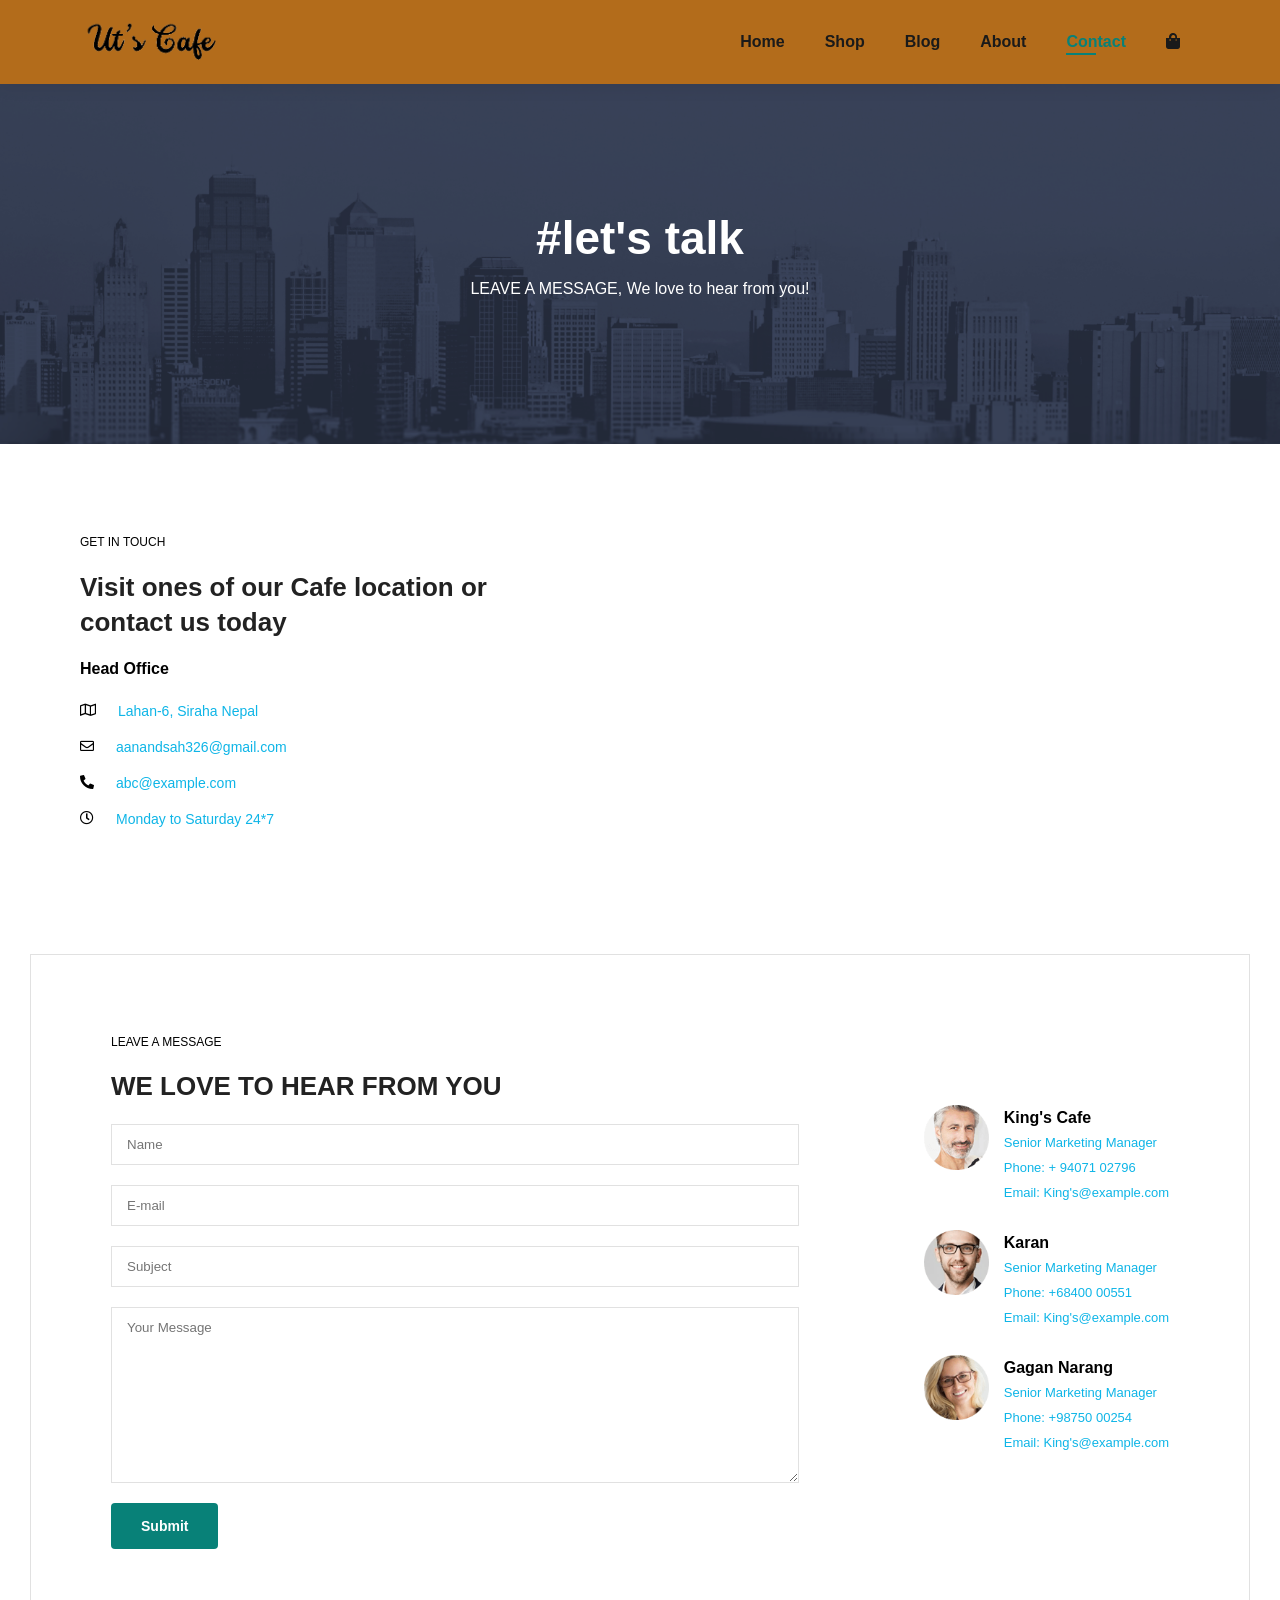
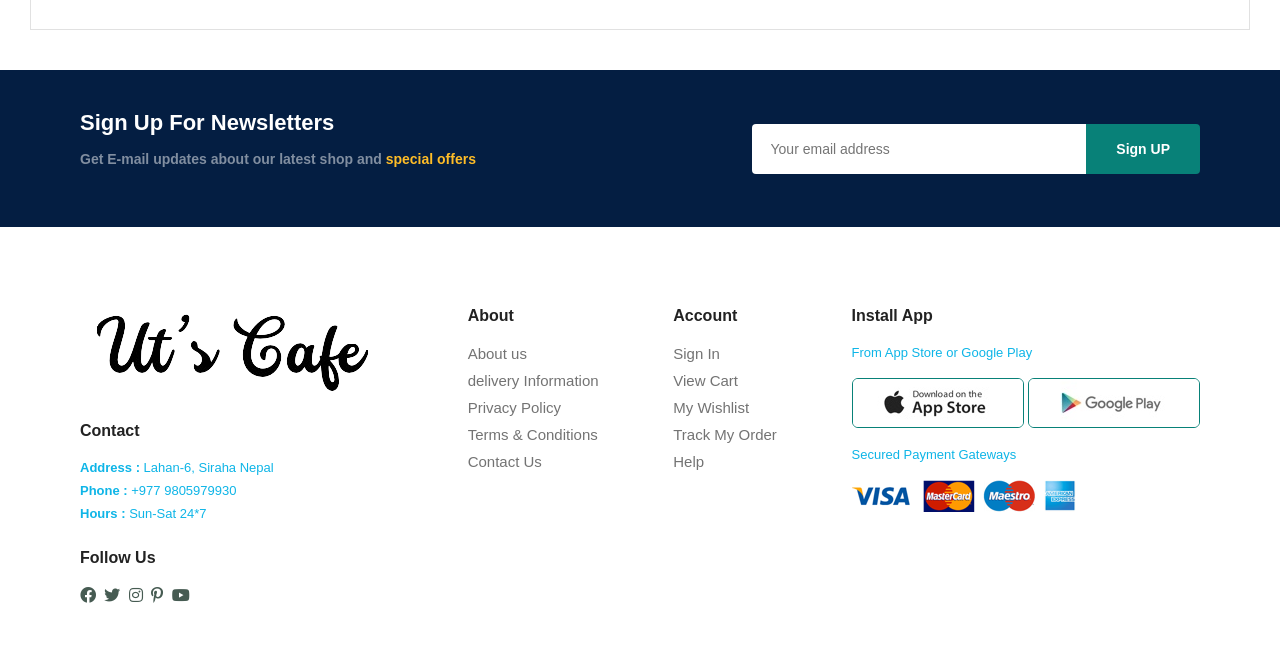
<file: contact.html>
<!DOCTYPE html>
<html lang="en">

<head>
  <meta charset="UTF-8">
  <meta name="viewport" content="width=device-width, initial-scale=1.0">
  <link rel="stylesheet" href="style.css">
  <title>Ecommerce Website</title>
  <link rel="stylesheet"
    href="https://fonts.googleapis.com/css2?family=Material+Symbols+Outlined:opsz,wght,FILL,GRAD@24,400,0,0" />
  <link rel="stylesheet" href="https://cdnjs.cloudflare.com/ajax/libs/font-awesome/5.15.2/css/all.min.css" />
</head>

<body>

  <section id="header">
    <a href="#"><img src="/logo.png" alt="" height="40px"></a>

    <div>
      <ul id="navbar">
        <li><a  href="index.html">Home</a></li>
        <li><a  href="shop.html">Shop</a></li>
        <li><a href="blog.html">Blog</a></li>
        <li><a href="about.html">About</a></li>
        <li><a class="active" href="contact.html">Contact</a></li>
        <li id="lg-bag"><a href="cart.html"><i class="fas fa-shopping-bag"></i></a></li>
        <a href="#" id="close"><i class="fas fa-times"></i></a>
      </ul>
    </div>
    <div id="mobile">
      <a href="cart.html"><i class="fas fa-shopping-bag"></i></a>
      <i id="bar" class="fas fa-outdent"></i>
    </div>
  </section>

  <section id="page-header" class="about-header">
   
    <h2>#let's talk</h2>
    <p>LEAVE A MESSAGE, We love to hear from you!</p>
   
  </section>

  <section id="contact-details" class="section-p1">
    <div class="details">
        <span>GET IN TOUCH</span>
        <h2>Visit ones of our Cafe location or contact us today</h2>
        <h3>Head Office</h3>
        <div>
            <li>
                <i class="far fa-map"></i>
                <p> Lahan-6, Siraha Nepal</p>
            </li>
            <li>
                <i class=" far fa-envelope"></i>
                <p>aanandsah326@gmail.com</p>
            </li>
            <li>
                <i class=" fas fa-phone-alt"></i>
                <p>abc@example.com</p>
            </li>
            <li>
                <i class="far fa-clock"></i>
                <p>Monday to Saturday 24*7</p>
            </li>
        </div>
    </div>
    <div class="map">
        <iframe src="https://www.google.com/maps/embed?pb=!1m18!1m12!1m3!1d3410.5529966449717!2d75.70436187564191!3d31.260795474333907!2m3!1f0!2f0!3f0!3m2!1i1024!2i768!4f13.1!3m3!1m2!1s0x391a5fca6a8887f9%3A0x48044ce5b6683280!2sLPU%20FRONT%20ENTRANCE%20GATE!5e0!3m2!1sen!2sin!4v1708950976712!5m2!1sen!2sin" width="600" height="450" style="border:0;" allowfullscreen="" loading="lazy" referrerpolicy="no-referrer-when-downgrade"></iframe>
    </div>
  </section>

  <section id="form-details">
    <form action="">
        <span>LEAVE A MESSAGE</span>
        <h2>WE LOVE TO HEAR FROM YOU</h2>
        <input type="text" placeholder="Name">
        <input type="text" placeholder="E-mail">
        <input type="text" placeholder="Subject">
        <textarea name="" id="" cols="30" rows="10" placeholder="Your Message"></textarea>
        <button class="normal">Submit</button>
    </form>
    <div class="people">
        <div>
            <img src="website/people/1.png" alt="">
            <p><span>King's Cafe</span> Senior Marketing Manager <br>Phone: + 94071 02796 <br> Email: King's@example.com</p>
        </div>
        <div>
            <img src="website/people/2.png" alt="">
            <p><span>Karan </span> Senior Marketing Manager <br>Phone: +68400 00551<br> Email: King's@example.com</p>
        </div>
        <div>
            <img src="website/people/3.png" alt="">
            <p><span>Gagan Narang</span>Senior Marketing Manager <br>Phone: +98750 00254 <br> Email: King's@example.com</p>
        </div>
        
    </div>
  </section>

  
  <section id="newsletter" class="section-p1 section-m1">
    <div class="newstext">
      <h4>Sign Up For Newsletters</h4>
      <p>Get E-mail updates about our latest shop and <span>special offers</span></p>
    </div>
    <div class="form">
      <input type="email" placeholder="Your email address">
      <button class="normal">Sign UP</button>
    </div>
  </section>

  <footer class="section-p1">
    <div class="col">
      <img class="logo" src="/logo.png" alt="">
      <h4>Contact</h4>
      <p><strong>Address :</strong> Lahan-6, Siraha Nepal</p>
      <p><strong>Phone : </strong> +977 9805979930</p>
      <p><strong>Hours : </strong> Sun-Sat 24*7</p>
      <div class="follow">
        <h4>Follow Us</h4>
        <div class="icon">
          <i class="fab fa-facebook"></i>
          <i class="fab fa-twitter"></i>
          <i class="fab fa-instagram"></i>
          <i class="fab fa-pinterest-p"></i>
          <i class="fab fa-youtube"></i>
        </div>
      </div>
    </div>

    <div class="col">
      <h4>About</h4>
      <a href="#">About us</a>
      <a href="#">delivery Information</a>
      <a href="#">Privacy Policy</a>
      <a href="#">Terms & Conditions</a>
      <a href="#">Contact Us</a>
    </div>

    <div class="col">
      <h4>Account</h4>
      <a href="#">Sign In</a>
      <a href="#">View Cart</a>
      <a href="#">My Wishlist</a>
      <a href="#">Track My Order</a>
      <a href="#">Help</a>
    </div>

    <div class="col install">
      <h4>Install App</h4>
      <p>From App Store or Google Play</p>
      <div class="row">
        <img src="/website/products/app.jpg" alt="">
        <img src="/play.jpg" alt="">
      </div>
      <p>Secured Payment Gateways</p>
      <img src="/pay.png" alt="">
    </div>
  </footer>

  <script src="script.js"></script>
</body>

</html>
</file>
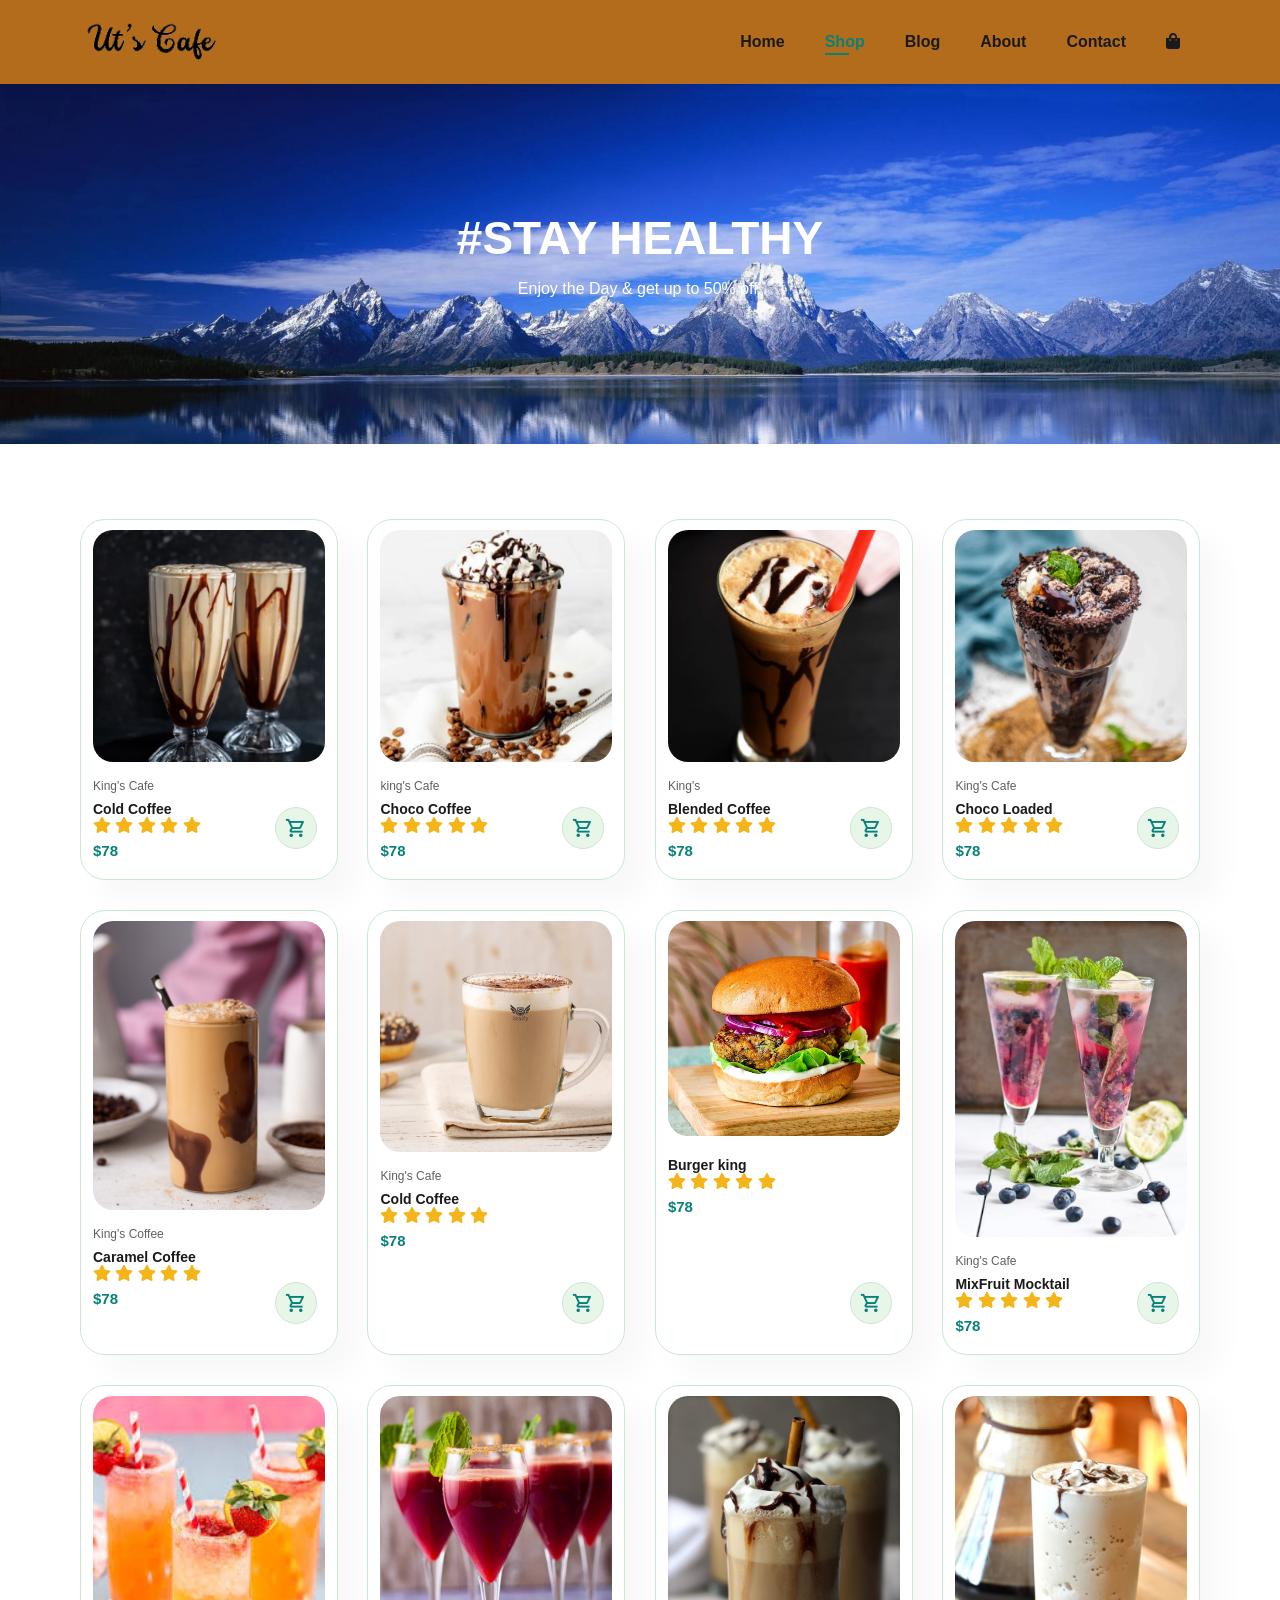
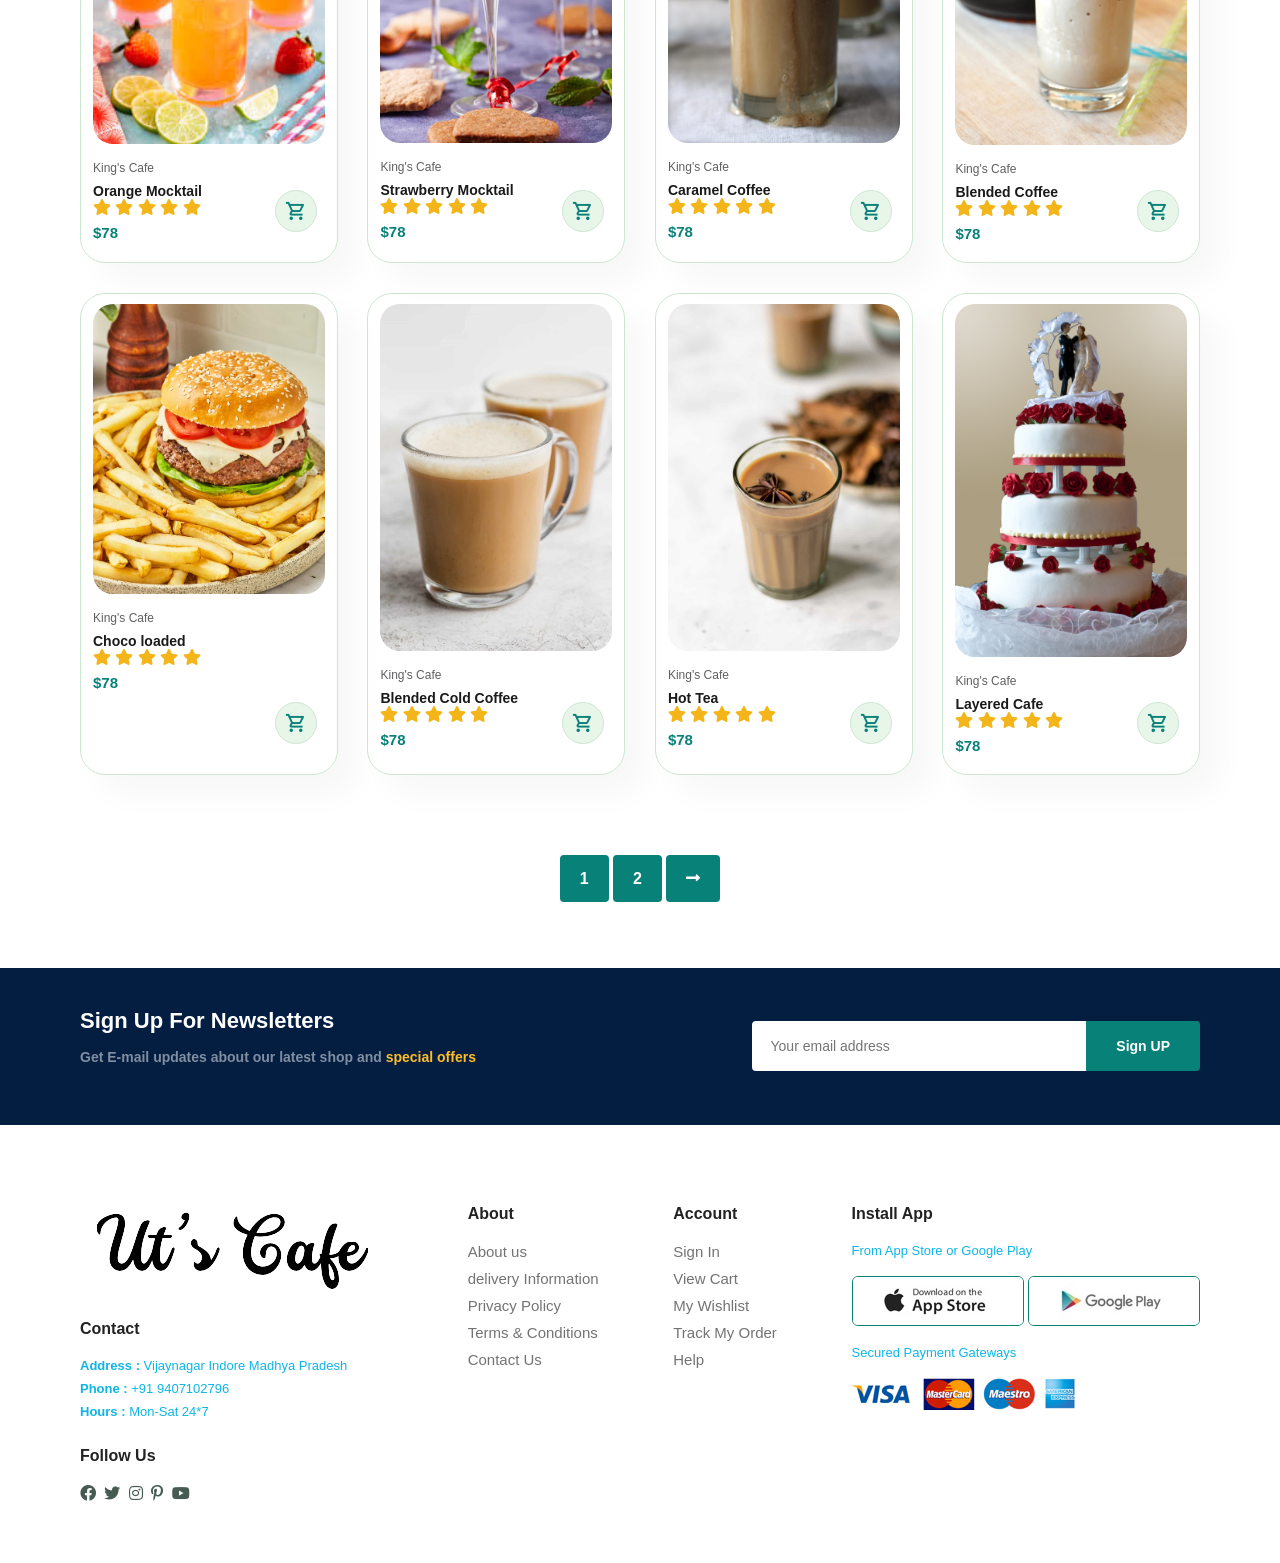
<file: shop.html>
<!DOCTYPE html>
<html lang="en">

<head>
  <meta charset="UTF-8">
  <meta name="viewport" content="width=device-width, initial-scale=1.0">
  <link rel="stylesheet" href="style.css">
  <title>Ecommerce Website</title>
  <link rel="stylesheet"
    href="https://fonts.googleapis.com/css2?family=Material+Symbols+Outlined:opsz,wght,FILL,GRAD@24,400,0,0" />
  <link rel="stylesheet" href="https://cdnjs.cloudflare.com/ajax/libs/font-awesome/5.15.2/css/all.min.css" />
</head>

<body>

  <section id="header">
    <a href="#"><img src="logo.png" alt="" height="40px"></a>

    <div>
      <ul id="navbar">
        <li><a  href="index.html">Home</a></li>
        <li><a class="active" href="shop.html">Shop</a></li>
        <li><a href="blog.html">Blog</a></li>
        <li><a href="about.html">About</a></li>
        <li><a href="contact.html">Contact</a></li>
        <li id="lg-bag"><a href="cart.html"><i class="fas fa-shopping-bag"></i></a></li>
        <a href="#" id="close"><i class="fas fa-times"></i></a>
      </ul>
    </div>
    <div id="mobile">
      <a href="cart.html"><i class="fas fa-shopping-bag"></i></a>
      <i id="bar" class="fas fa-outdent"></i>
    </div>
  </section>

  <section id="page-header">
   
    <h2>#STAY HEALTHY</h2>
    <p>Enjoy the Day &  get up to 50% off! </p>
   
  </section>


  <section id="product1" class="section-p1">
    <div class="pro-container">

      <div class="pro" onclick="window.location.href='sproduct.html'">
        <img src="/website/products/f1.png" alt="">
        <div class="des">
          <span class="c-name">King's Cafe</span>
          <h5>Cold Coffee</h5>
          <div class="star">
            <i class="fas fa-star"></i>
            <i class="fas fa-star"></i>
            <i class="fas fa-star"></i>
            <i class="fas fa-star"></i>
            <i class="fas fa-star"></i>
          </div>
          <h4>$78</h4>
        </div>
        <a href="#"><span class="material-symbols-outlined cart">shopping_cart</span></a>
      </div>

      <div class="pro">
        <img src="/website/products/f2.png" alt="">
        <div class="des">
          <span class="c-name">king's Cafe</span>
          <h5>Choco Coffee</h5>
          <div class="star">
            <i class="fas fa-star"></i>
            <i class="fas fa-star"></i>
            <i class="fas fa-star"></i>
            <i class="fas fa-star"></i>
            <i class="fas fa-star"></i>
          </div>
          <h4>$78</h4>
        </div>
        <a href="#"><span class="material-symbols-outlined cart">shopping_cart</span></a>
      </div>

      <div class="pro">
        <img src="/website/products/f3.png" alt="">
        <div class="des">
          <span class="c-name">King's</span>
          <h5>Blended Coffee</h5>
          <div class="star">
            <i class="fas fa-star"></i>
            <i class="fas fa-star"></i>
            <i class="fas fa-star"></i>
            <i class="fas fa-star"></i>
            <i class="fas fa-star"></i>
          </div>
          <h4>$78</h4>
        </div>
        <a href="#"><span class="material-symbols-outlined cart">shopping_cart</span></a>
      </div>

      <div class="pro">
        <img src="/website/products/f4.png" alt="">
        <div class="des">
          <span class="c-name">King's Cafe</span>
          <h5>Choco Loaded</h5>
          <div class="star">
            <i class="fas fa-star"></i>
            <i class="fas fa-star"></i>
            <i class="fas fa-star"></i>
            <i class="fas fa-star"></i>
            <i class="fas fa-star"></i>
          </div>
          <h4>$78</h4>
        </div>
        <a href="#"><span class="material-symbols-outlined cart">shopping_cart</span></a>
      </div>

      <div class="pro">
        <img src="/website/products/f5.png" alt="">
        <div class="des">
          <span class="c-name">King's Coffee</span>
          <h5>Caramel Coffee</h5>
          <div class="star">
            <i class="fas fa-star"></i>
            <i class="fas fa-star"></i>
            <i class="fas fa-star"></i>
            <i class="fas fa-star"></i>
            <i class="fas fa-star"></i>
          </div>
          <h4>$78</h4>
        </div>
        <a href="#"><span class="material-symbols-outlined cart">shopping_cart</span></a>
      </div>

      <div class="pro">
        <img src="/website/products/f6.png" alt="">
        <div class="des">
          <span class="c-name">King's Cafe</span>
          <h5>Cold Coffee</h5>
          <div class="star">
            <i class="fas fa-star"></i>
            <i class="fas fa-star"></i>
            <i class="fas fa-star"></i>
            <i class="fas fa-star"></i>
            <i class="fas fa-star"></i>
          </div>
          <h4>$78</h4>
        </div>
        <a href="#"><span class="material-symbols-outlined cart">shopping_cart</span></a>
      </div>

      <div class="pro">
        <img src="/website/products/f7.png" alt="">
        <div class="des">
          <span class="c-name"></span>
          <h5>Burger king</h5>
          <div class="star">
            <i class="fas fa-star"></i>
            <i class="fas fa-star"></i>
            <i class="fas fa-star"></i>
            <i class="fas fa-star"></i>
            <i class="fas fa-star"></i>
          </div>
          <h4>$78</h4>
        </div>
        <a href="#"><span class="material-symbols-outlined cart">shopping_cart</span></a>
      </div>

      <div class="pro">
        <img src="/website/products/f8.png" alt="">
        <div class="des">
          <span class="c-name">King's Cafe</span>
          <h5>MixFruit Mocktail</h5>
          <div class="star">
            <i class="fas fa-star"></i>
            <i class="fas fa-star"></i>
            <i class="fas fa-star"></i>
            <i class="fas fa-star"></i>
            <i class="fas fa-star"></i>
          </div>
          <h4>$78</h4>
        </div>
        <a href="#"><span class="material-symbols-outlined cart">shopping_cart</span></a>
      </div>

      <div class="pro">
        <img src="/website/products/n1.png" alt="">
        <div class="des">
          <span class="c-name">King's Cafe</span>
          <h5>Orange Mocktail</h5>
          <div class="star">
            <i class="fas fa-star"></i>
            <i class="fas fa-star"></i>
            <i class="fas fa-star"></i>
            <i class="fas fa-star"></i>
            <i class="fas fa-star"></i>
          </div>
          <h4>$78</h4>
        </div>
        <a href="#"><span class="material-symbols-outlined cart">shopping_cart</span></a>
      </div>

      <div class="pro">
        <img src="/website/products/n2.png" alt="">
        <div class="des">
          <span class="c-name">King's Cafe</span>
          <h5>Strawberry Mocktail</h5>
          <div class="star">
            <i class="fas fa-star"></i>
            <i class="fas fa-star"></i>
            <i class="fas fa-star"></i>
            <i class="fas fa-star"></i>
            <i class="fas fa-star"></i>
          </div>
          <h4>$78</h4>
        </div>
        <a href="#"><span class="material-symbols-outlined cart">shopping_cart</span></a>
      </div>

      <div class="pro">
        <img src="/website/products/n3.png" alt="">
        <div class="des">
          <span class="c-name">King's Cafe</span>
          <h5>Caramel Coffee</h5>
          <div class="star">
            <i class="fas fa-star"></i>
            <i class="fas fa-star"></i>
            <i class="fas fa-star"></i>
            <i class="fas fa-star"></i>
            <i class="fas fa-star"></i>
          </div>
          <h4>$78</h4>
        </div>
        <a href="#"><span class="material-symbols-outlined cart">shopping_cart</span></a>
      </div>

      <div class="pro">
        <img src="/website/products/n4.png" alt="">
        <div class="des">
          <span class="c-name">King's Cafe</span>
          <h5>Blended Coffee</h5>
          <div class="star">
            <i class="fas fa-star"></i>
            <i class="fas fa-star"></i>
            <i class="fas fa-star"></i>
            <i class="fas fa-star"></i>
            <i class="fas fa-star"></i>
          </div>
          <h4>$78</h4>
        </div>
        <a href="#"><span class="material-symbols-outlined cart">shopping_cart</span></a>
      </div>

      <div class="pro">
        <img src="/website/products/n5.png" alt="">
        <div class="des">
          <span class="c-name">King's Cafe</span>
          <h5>Choco loaded</h5>
          <div class="star">
            <i class="fas fa-star"></i>
            <i class="fas fa-star"></i>
            <i class="fas fa-star"></i>
            <i class="fas fa-star"></i>
            <i class="fas fa-star"></i>
          </div>
          <h4>$78</h4>
        </div>
        <a href="#"><span class="material-symbols-outlined cart">shopping_cart</span></a>
      </div>

      <div class="pro">
        <img src="/website/products/n6.png" alt="">
        <div class="des">
          <span class="c-name">King's Cafe</span>
          <h5>Blended Cold Coffee</h5>
          <div class="star">
            <i class="fas fa-star"></i>
            <i class="fas fa-star"></i>
            <i class="fas fa-star"></i>
            <i class="fas fa-star"></i>
            <i class="fas fa-star"></i>
          </div>
          <h4>$78</h4>
        </div>
        <a href="#"><span class="material-symbols-outlined cart">shopping_cart</span></a>
      </div>

      <div class="pro">
        <img src="/website/products/n7.png" alt="">
        <div class="des">
          <span class="c-name">King's Cafe</span>
          <h5>Hot Tea </h5>
          <div class="star">
            <i class="fas fa-star"></i>
            <i class="fas fa-star"></i>
            <i class="fas fa-star"></i>
            <i class="fas fa-star"></i>
            <i class="fas fa-star"></i>
          </div>
          <h4>$78</h4>
        </div>
        <a href="#"><span class="material-symbols-outlined cart">shopping_cart</span></a>
      </div>

      <div class="pro">
        <img src="/website/products/n8.png" alt="">
        <div class="des">
          <span class="c-name">King's Cafe</span>
          <h5>Layered Cafe</h5>
          <div class="star">
            <i class="fas fa-star"></i>
            <i class="fas fa-star"></i>
            <i class="fas fa-star"></i>
            <i class="fas fa-star"></i>
            <i class="fas fa-star"></i>
          </div>
          <h4>$78</h4>
        </div>
        <a href="#"><span class="material-symbols-outlined cart">shopping_cart</span></a>
      </div>


    </div>
  </section>

  <section id="pagination" class="section-p1">
    <a href="#">1</a>
    <a href="#">2</a>
    <a href="#"><i class="fas fa-long-arrow-alt-right"></i></a>
  </section>

  <section id="newsletter" class="section-p1 section-m1">
    <div class="newstext">
      <h4>Sign Up For Newsletters</h4>
      <p>Get E-mail updates about our latest shop and <span>special offers</span></p>
    </div>
    <div class="form">
      <input type="email" placeholder="Your email address">
      <button class="normal">Sign UP</button>
    </div>
  </section>

  <footer class="section-p1">
    <div class="col">
      <img class="logo" src="/logo.png" alt="">
      <h4>Contact</h4>
      <p><strong>Address :</strong> Vijaynagar Indore Madhya Pradesh</p>
      <p><strong>Phone : </strong> +91 9407102796</p>
      <p><strong>Hours : </strong> Mon-Sat 24*7</p>
      <div class="follow">
        <h4>Follow Us</h4>
        <div class="icon">
          <i class="fab fa-facebook"></i>
          <i class="fab fa-twitter"></i>
          <i class="fab fa-instagram"></i>
          <i class="fab fa-pinterest-p"></i>
          <i class="fab fa-youtube"></i>
        </div>
      </div>
    </div>

    <div class="col">
      <h4>About</h4>
      <a href="#">About us</a>
      <a href="#">delivery Information</a>
      <a href="#">Privacy Policy</a>
      <a href="#">Terms & Conditions</a>
      <a href="#">Contact Us</a>
    </div>

    <div class="col">
      <h4>Account</h4>
      <a href="#">Sign In</a>
      <a href="#">View Cart</a>
      <a href="#">My Wishlist</a>
      <a href="#">Track My Order</a>
      <a href="#">Help</a>
    </div>

    <div class="col install">
      <h4>Install App</h4>
      <p>From App Store or Google Play</p>
      <div class="row">
        <img src="/website/products/app.jpg" alt="">
        <img src="/play.jpg" alt="">
      </div>
      <p>Secured Payment Gateways</p>
      <img src="/pay.png" alt="">
    </div>
  </footer>

  <script src="script.js"></script>
</body>

</html>
</file>
<file: style.css>
@import url('https://fonts.googleapis.com/css2?family=League+Spartan:wght@100..900&family=Roboto:ital,wght@0,100;0,300;0,400;0,500;0,700;0,900;1,100;1,300;1,400;1,500;1,700;1,900&display=swap');

* {
    margin: 0;
    padding: 0;
    box-sizing: border-box;
    font-family: 'Spartan', sans-serif;
    /* background-color: rgb(182, 98, 29); */
}

h1 {
    font-size: 50px;
    line-height: 64px;
    color: #222;
}

h2 {
    font-size: 46px;
    line-height: 54px;
    color: #222;
}

h4 {
    font-size: 20px;
    color: #222;
}

h6 {
    font-size: 12px;
    font-weight: 700;

}

p {
    font-size: 16px;
    color: #0eb5e7;
    margin: 15px 0 20px 0;
}

button.normal {
    font-size: 14px;
    font-weight: 600;
    padding: 15px 30px;
    color: black;
    background-color: white;
    border-radius: 4px;
    cursor: pointer;
    border: none;
    outline: none;
    transition: 0.2s;
}

button.white {
    font-size: 13px;
    font-weight: 600;
    padding: 11px 18px;
    color: white;
    background-color: transparent;
    cursor: pointer;
    border: 1px solid white;
    outline: none;
    transition: 0.2s;
}

.section-p1 {
    padding: 40px 80px;
}

.section-m1 {
    margin: 40px 0;
}

body {
    width: 100%;
}

/* ************************************home*************************************** */

#header {
    display: flex;
    justify-content: center;
    align-items: center;
    justify-content: space-between;
    padding: 20px 80px;
    background: #b36c1b;
    box-shadow: 0 5px 15px rgba(0, 0, 0, 0.06);
    z-index: 999;
    position: sticky;
    top: 0;
    left: 0;
}

#navbar {
    display: flex;
    justify-content: center;
    align-items: center;
}

#navbar li {
    list-style: none;
    padding: 0 20px;
    position: relative;
}

#navbar li a {
    text-decoration: none;
    font-size: 16px;
    font-weight: 600;
    color: #1a1a1a;
    transition: 0.3s ease;
}

#navbar li a:hover,
#navbar li a.active {
    color: #088178;
}

#navbar li a.active::after,
#navbar li a:hover::after {
    content: "";
    width: 30%;
    height: 2.5px;
    background-color: #088178;
    position: absolute;
    bottom: -4px;
    left: 20px;
}

#mobile {
    display: none;
    align-items: center;
}

#close {
    display: none;
}

#hero {
    background-image: url(hero4.png);
    height: 90vh;
    width: 100%;
    background-size: cover;
    background-position: center;
    background-repeat: no-repeat;
    background-position: top 25% right 0;
    padding: 0 80px;
    display: flex;
    flex-direction: column;
    justify-content: center;
    align-items: flex-start;
}

#hero h4 {
    padding-bottom: 14px;
    
    /* color: #2f01fa; */
}

#hero h2 {
    color: #faf609;
    
    
}



#hero button {
    background-image: url(button.png);
    background-color: transparent;
    color: #08f5e5;
    border: none;
    padding: 14px 80px 14px 65px;
    background-repeat: no-repeat;
    cursor: pointer;
    font-weight: 700;
    font-size: 15px;
}

#feature {
    display: flex;
    align-items: center;
    justify-content: space-between;
    flex-wrap: wrap;
}

#feature .fe-box {
    width: 180px;
    text-align: center;
    padding: 25px 28px;
    box-shadow: 20px 20px 34px rgba(0, 0, 0, 0.03);
    border: 1px solid #cce7d0;
    border-radius: 4px;
    margin: 15px 0;
}

#feature .fe-box:hover {
    box-shadow: 10px 10px 54px rgba(70, 62, 221, 0.1);
}

#feature .fe-box img {
    width: 100%;
    margin-bottom: 10px;
}

#feature .fe-box h6 {
    /* width: 100%; */
    padding: 6px 6px 6px 6px;
    border-radius: 4px;
    color: #088178;
    background-color: #fddde4;
}

#feature .fe-box:nth-child(2) h6 {
    background-color: #cdebbc;
}

#feature .fe-box:nth-child(3) h6 {
    background-color: #d1e8f2;
}

#feature .fe-box:nth-child(4) h6 {
    background-color: #cdd4f8;
}

#feature .fe-box:nth-child(5) h6 {
    background-color: #f6dbf6;
}

#feature .fe-box:nth-child(6) h6 {
    background-color: #fff2e5;
}

#product1 {
    text-align: center;
}

#product1 .pro-container {
    display: flex;
    justify-content: space-between;
    padding-top: 20px;
    flex-wrap: wrap;
}

#product1 .pro {
    width: 23%;
    min-width: 250px;
    padding: 10px 12px;
    border: 1px solid #cce7d0;
    border-radius: 25px;
    cursor: pointer;
    box-shadow: 20px 20px 30px rgba(0, 0, 0, 0.03);
    margin: 15px 0;
    transition: 0.2s ease;
    position: relative;
}

#product1 .pro:hover {
    box-shadow: 20px 20px 20px rgba(0, 0, 0, 0.06);
}

#product1 .pro img {
    width: 100%;
    border-radius: 20px;
}

#product1 .pro .des {
    text-align: start;
    padding: 10px 0;
}

#product1 .pro .des .c-name {
    color: #606063;
    font-size: 12px;
}

#product1 .pro .des h5 {
    padding-top: 7px;
    color: #1a1a1a;
    font-size: 14px;
}

#product1 .pro .des .star {
    font-size: 16px;
    color: rgb(243, 181, 25);
}

#product1 .pro .des h4 {
    padding-top: 7px;
    font-size: 15px;
    font-weight: 700;
    color: #088178;
}

#product1 .pro .cart {
    font-size: 22px;
    color: #088178;
    border: 1px solid #cce7d0;
    background-color: #e8f6ea;
    width: 42px;
    height: 42px;
    display: flex;
    align-items: center;
    justify-content: center;
    position: absolute;
    bottom: 30px;
    right: 20px;
    border-radius: 100px;
    font-weight: 500;
}

#banner {
    display: flex;
    flex-direction: column;
    align-items: center;
    justify-content: center;
    text-align: center;
    background-image: url(website/b2.png);
    width: 100%;
    height: 35vh;
    background-size: cover;
    background-position: center;
}

#banner h4 {
    color: #fff;
    font-size: 16px;
}

#banner h2 {
    color: #fff;
    font-size: 30px;
    padding: 10px 0;
    color: #ffffff;
}

#banner h2 span {
    color: #ef3636;
}

#banner button:hover {
    color: white;
    background-color: #088178;
}

#sm-banner {
    display: flex;
    justify-content: space-between;
    flex-wrap: wrap;
}

#sm-banner .banner-box {
    display: flex;
    flex-direction: column;
    align-items: flex-start;
    justify-content: center;
    background-image: url(website/b17.png);
    min-width: 660px;
    height: 50vh;
    background-size: cover;
    background-position: center;
    padding: 30px;
}

#sm-banner .banner-box2 {
    background-image: url(website/b10.png);
}

#sm-banner h4 {
    color: white;
    font-size: 20px;
    font-weight: 300;
}

#sm-banner h2 {
    color: white;
    font-size: 28px;
    font-weight: 800;
}

#sm-banner span {
    color: white;
    font-size: 14px;
    font-weight: 500;
    padding-bottom: 15px;
}

#sm-banner .banner-box:hover button {
    background-color: #088178;
    border: 1px solid #088178;
}

#banner3 {
    display: flex;
    justify-content: space-between;
    align-items: center;
    flex-wrap: wrap;
    padding: 0 80px;
}

#banner3 .banner-box {
    display: flex;
    flex-direction: column;
    align-items: flex-start;
    justify-content: center;
    background-image: url(website/b7.png );
    min-width: 30%;
    height: 30vh;
    background-size: cover;
    background-position: center;
    padding: 20px;
    margin-bottom: 20px;
}

#banner3 .banner-box2 {
    background-image: url(website/b4.png);
}

#banner3 .banner-box3 {
    background-image: url(website/b18.png);
}

#banner3 h2 {
    color: white;
    font-weight: 800;
    font-size: 22px;
}

#banner3 h3 {
    color: #e7f700;
    font-weight: 800;
    font-size: 15px;
}

#newsletter {
    display: flex;
    justify-content: space-between;
    align-items: center;
    flex-wrap: wrap;
    /* background-image: url(website/b14.png); */
    /* background-repeat: no-repeat;
    background-position: 20% 30%; */
    background-color: #041e42;
}

#newsletter h4 {
    font-size: 22px;
    font-weight: 700;
    color: white;
}

#newsletter p {
    font-size: 14px;
    font-weight: 600;
    color: #818ea0;
}

#newsletter p span {
    color: #ffbd27;
}

#newsletter .form {
    display: flex;
    width: 40%;
}

#newsletter input {
    height: 3.125rem;
    padding: 0 1.25em;
    font-size: 14px;
    width: 100%;
    border: 1px solid transparent;
    border-radius: 4px;
    outline: none;
    border-top-right-radius: 0;
    border-bottom-right-radius: 0;
}

#newsletter button {
    background-color: #088178;
    color: white;
    white-space: nowrap;
    border-top-left-radius: 0;
    border-bottom-left-radius: 0;
}

footer {
    display: flex;
    flex-wrap: wrap;
    justify-content: space-between;
}

footer .col {
    display: flex;
    flex-direction: column;
    align-items: flex-start;
    margin-bottom: 20px;
}

footer .logo {
    margin-bottom: 30px;
}

footer h4 {
    font-size: 16px;
    padding-bottom: 20px;
}

footer p {
    font-size: 13px;
    margin: 0 0 8px 0;
}

footer a {
    font-size: 15px;
    text-decoration: none;
    color: #222222a1;
    margin-bottom: 10px;
}

footer .follow {
    margin-top: 20px;
}

footer .follow i {
    color: #465b52;
    padding-right: 4px;
    cursor: pointer;
}

footer .install .row img {
    border: 1px solid #088178;
    border-radius: 6px;
}

footer .install img {
    margin: 10px 0 15px 0;
}

footer .follow i:hover,
footer a:hover {
    color: #088178;
}

/*******************************************************shop*********************************************/
#page-header {
    background-image: url(website/b1.png);
    height: 40vh;
    width: 100%;
    background-size: cover;
    display: flex;
    justify-content: center;
    align-items: center;
    flex-direction: column;
    padding: 14px;
}

#page-header h2,
#page-header p {
    color: white;
}

#pagination {
    text-align: center;
}

#pagination a {
    text-decoration: none;
    background-color: #088178;
    padding: 15px 20px;
    border-radius: 4px;
    color: white;
    font-weight: 600;
}

#pagination a i {
    font-size: 16px;
    font-weight: 600;
}

/* ************************************Single product************************************** */
#pro-details {
    display: flex;
    margin-top: 20px;
}

#pro-details .single-pro-image {
    width: 40%;
    margin-right: 50px;
}

.sm-img-group {
    display: flex;
    justify-content: space-between;
}

.small-image-col {
    flex-basis: 24%;
    cursor: pointer;
}

#pro-details .single-pro-details {
    width: 50%;
    padding-top: 30px;
}

#pro-details .single-pro-details h4 {
    padding: 40px 0 20px 0;
}

#pro-details .single-pro-details h2 {
    font-size: 26px;
}

#pro-details .single-pro-details select {
    display: block;
    padding: 5px 10px;
    margin-bottom: 10px;
    outline: none;
}

#pro-details .single-pro-details input {
    width: 50px;
    height: 47px;
    padding-left: 10px;
    font-size: 16px;
    margin-right: 10px;
    outline: none
}

#pro-details .single-pro-details button {
    background-color: #088178;
    color: white;
}

#pro-details .single-pro-details span {
    line-height: 25px;
    color: #818ea0;
}

/* ***********************************************blog***************************************** */
#page-header.blog-header {
    background-image: url(website/b19.png);

}

#blog {
    padding: 150px 150px 0 150px;
}

#blog .blog-box {
    display: flex;
    align-items: center;
    width: 100%;
    position: relative;
    padding-bottom: 90px;
}

#blog .blog-img {
    width: 50%;
    margin-right: 40px;
}

#blog img {
    width: 100%;
    height: 250px;
    margin-top: 80px;
    object-fit: cover;
}

#blog .blog-details {
    width: 50%;
    position: relative;
}

#blog .blog-details a {
    text-decoration: none;
    font-size: 11px;
   color: black;
    font-weight: 700;
    transition: 0.3s ease;
}
/* #blog a {
    position: relative;
} */
#blog .blog-details::after{
    content: "";
    height: 2px;
    width: 50px;
    background-color: black;
    position: absolute;
    bottom:7px;
    left: 120px;
}
#blog .blog-details a:hover{
    color: #088178;
}

#blog .blog-details:hover::after{
    background-color: #088178;
}
#blog .blog-box h1{
    position: absolute;
    top:-45px;
    left: 0;
    font-size: 70px;
    font-weight: 700;
    color: #c9cbce;
    z-index: -9;
}

/* **************************************about************************************************** */
#page-header.about-header{
    background-image: url(website/about/banner.png);
}
#about-head {
    display: flex;
    align-items: center;
}
#about-head img{
    width: 50%; 
    height: auto;
}
#about-head div{
    padding-left: 40px;
}
#about-app{
    text-align: center;
}
#about-app .video{
    width: 70%;
    height: 100%;
    margin:30px auto 0 auto;
}
#about-app .video video{
    width: 100%;
    height: 100%;
    border-radius: 20px;
}
/* ************************************************************conatct****************************************** */
#contact-details{
    display:  flex;
    align-items: center;
    justify-content: space-between;
}

#contact-details .details{
    width: 40%;
}
#contact-details .details span,#form-details form span{
    font-size: 12px;
}

#contact-details .details h2,#form-details form h2{
    font-size: 26px;
    line-height: 35px;
    padding: 20px 0;
}
#contact-details .details h3{
    font-size: 16px;
    padding-bottom: 15px;
}
#contact-details .details li{
    list-style: none;
    display: flex;
    padding: 10px 0;
}
#contact-details .details li i{
    font-size: 14px;
    padding-right: 22px;
}
#contact-details .details li p{
    margin: 0;
    font-size: 14px;
}
#contact-details .map{
    width: 55%;
    height: 400px;

}
#contact-details .map iframe{
    width: 100%;
    height: 100%;
}
#form-details{
    display:  flex;
    align-items: center;
    justify-content: space-between;
    margin: 30px;
    padding: 80px;
    border: 1px solid #e1e1e1;
}

#form-details form{
    width: 65%;
    display:  flex;
    flex-direction: column;
    align-items: flex-start;
}
#form-details form input,#form-details form textarea{
    width: 100%;
    padding: 12px 15px;
    outline: none;
    margin-bottom: 20px;
    border: 1px solid #e1e1e1;
}
#form-details form button{
    background-color: #088178;
    color: white;
}
#form-details .people div{
    padding-bottom: 25px;
    display:  flex;
    align-items: flex-start;
}
#form-details .people div img{
    width: 65px;
    height: 65px;
    object-fit: cover;
    margin-right: 15px;
}
#form-details .people div  p{
    margin: 0;
    font-size: 13px;
    line-height: 25px;
}
#form-details .people div span{
    display: block;
    font-size: 16px;
    font-weight: 600;
    color: black;
}
/* ************************************************cart************************************** */
#cart{
    overflow-x: auto;
}
#cart table{
    width: 100%;
    border-collapse: collapse;
    table-layout: fixed;
    white-space: nowrap;
}
#cart table img{
width: 70px;
}
#cart table td:nth-child(1){
width: 100px;
text-align: center;
}

#cart table td:nth-child(2){
    width: 150px;
text-align: center;
}
#cart table td:nth-child(3){
    width: 250px;
text-align: center;
}
#cart table td:nth-child(4),
#cart table td:nth-child(5),
#cart table td:nth-child(5){
    width: 150px;
text-align: center;
}
#cart table td:nth-child(5) input{
    width: 70px;
    padding: 10px 5px 10px 15px;
}
#cart table thead{
    border: 1px solid #e2e9e1;
    border-left: none;
    border-right: none;
}
#cart table thead td{
    font-weight: 700;
    text-transform: uppercase;
    font-size: 13px;
    padding: 18px 0;
}
#cart table tbody tr td{
padding-top: 15px;
}
#cart table tbody td{
font-size: 13px;
}
#cart-add{
    display: flex;
    flex-wrap: wrap;
    justify-content: space-between;
}
#coupon{
    width: 50%;
    margin-bottom: 30px;
}
#coupon h3,#subtotal h3{
padding-bottom: 15px;
}
#coupon input{
    padding: 10px 20px;
    outline: none;
    width: 60%;
    margin-right: 10px;
    border: 1px solid #e2e9e1;
}
#coupon button,#subtotal button{
    background-color: #088178;
    color: white;
    padding: 12px 20px;
}
#subtotal{
    width: 50%;
    margin-bottom: 30px;
    border: 1px solid #e2e9e1;
    padding: 30px;
}
#subtotal table{
    border-collapse: collapse;
    width: 100%;
    margin-bottom:20px ;
}
#subtotal table td{
    width: 50%;
    border: 1px solid #e2e9e1;
    padding: 10px;
    font-size: 13px;
}





@media (max-width:799px) {

    /* *************************************************home*************************************************** */
    .section-p1 {
        padding: 40px 40px;
    }

    #navbar {
        display: flex;
        flex-direction: column;
        align-items: flex-start;
        justify-content: flex-start;
        position: fixed;
        top: 0px;
        right: -300px;
        height: 100vh;
        width: 300px;
        background-color: #e3e6f3;
        box-shadow: 0 40px 60px rgba(0, 0, 0, 0.1);
        padding: 80px 0 0 10px;
        transition: 0.3s ease;
    }

    #navbar.active {
        right: 0px;
    }

    #navbar li {
        margin-bottom: 25px;
    }

    #mobile {
        display: flex;
        /* justify-content: center; */
        align-items: center;
    }

    #mobile i {
        color: #1a1a1a;
        font-size: 24px;
        padding-left: 20px;
    }

    #close {
        display: initial;
        position: absolute;
        top: 30px;
        left: 30px;
        color: #222;
        font-size: 24px;
    }

    #lg-bag {
        display: none;
    }

    #hero {
        height: 70vh;
        padding: 0 80px;
        background-position: top 30% right 30%;
    }

    #feature {
        justify-content: center;
    }

    #feature .fe-box {
        margin: 15px 15px;
    }

    #product1 .pro-container {
        justify-content: center;
    }

    #product1 .pro {
        margin: 15px;
    }

    #banner {
        height: 20vh;
    }

    #sm-banner .banner-box {
        min-width: 100%;
        height: 30vh;
        margin-bottom: 20px;
    }

    #banner3 {
        padding: 0 40px;
    }

    #banner3 .banner-box {
        width: 28%;
    }

    #newsletter .form {
        width: 70%;
    }
    /* ************************************conatct******************************** */
    #form-details{
        padding: 40px;
    }
    #form-details form{
        width: 50%;
    }
}


@media (max-width:477px) {
    .section-p1 {
        padding: 20px;
    }

    .se #header {
        padding: 10px 30px;
    }

    h2 {
        font-size: 32px;
    }

    h1 {
        font-size: 38px;
    }

    #hero {
        padding: 0 20px;
        background-position: 55%;
    }

    #feature {
        justify-content: space-between;
    }

    #feature .fe-box {
        width: 155px;
        margin: 0 0 15px 0;
    }

    #product1 .pro {
        width: 100%;
    }

    #banner {
        height: 40vh;
    }

    #sm-banner .banner-box {
        height: 40vh;
    }

    #banner3 {
        padding: 0 20px;
    }

    #banner3 .banner-box {
        width: 100%;
    }

    #newsletter {
        padding: 40px 20px;
    }

    #newsletter .form {
        width: 100%;
    }

    /* ***********************************Single Product**************************** */
    #pro-details {
        display: flex;
        flex-direction: column;
    }

    #pro-details .single-pro-image {
        width: 100%;
        margin-right: 0px;
    }

    #pro-details .single-pro-details {
        width: 100%;

    }
    /* *************************************blog page*************************************** */
    #blog{
        padding: 100px 20px 0 20px;
    }
    #blog .blog-box{
        display: flex;
        flex-direction: column;
        align-items: flex-start;
    }
    #blog .blog-img{
        margin-right: 0;
        width: 100%;
        margin-bottom: 30px;
    }
    #blog .blog-details{
        width: 100%;
    }
    /* **********************************************about****************************************** */
    #about-head{
        display: flex;
        flex-direction: column;
    }
    #about-head img{
        width: 100%;
        margin-bottom: 20px;
    }
    #about-head div{
        padding-left: 0px;
    }
    #about-app .video{
        width: 100%;
    }
    /* *********************************************conatct************************************** */
    #contact-details{
        flex-direction: column;
    }
    #contact-details .details{
        width: 100%;
        margin-bottom: 30px;
    }
    #contact-details .map{
        width: 100%;
    }
#form-details{
    margin: 10px;
    padding: 30px 10px;
    flex-wrap: wrap;

}
#form-details form{
    width: 100%;
    margin-bottom: 30px;
}
/* ****************************************cart*************************************** */
#cart-add{
    display: flex;
    flex-direction: column;
}
#coupon{
    width: 100%;
}
#subtotal{
    width: 100%;
    padding: 20px;
}
}
</file>
